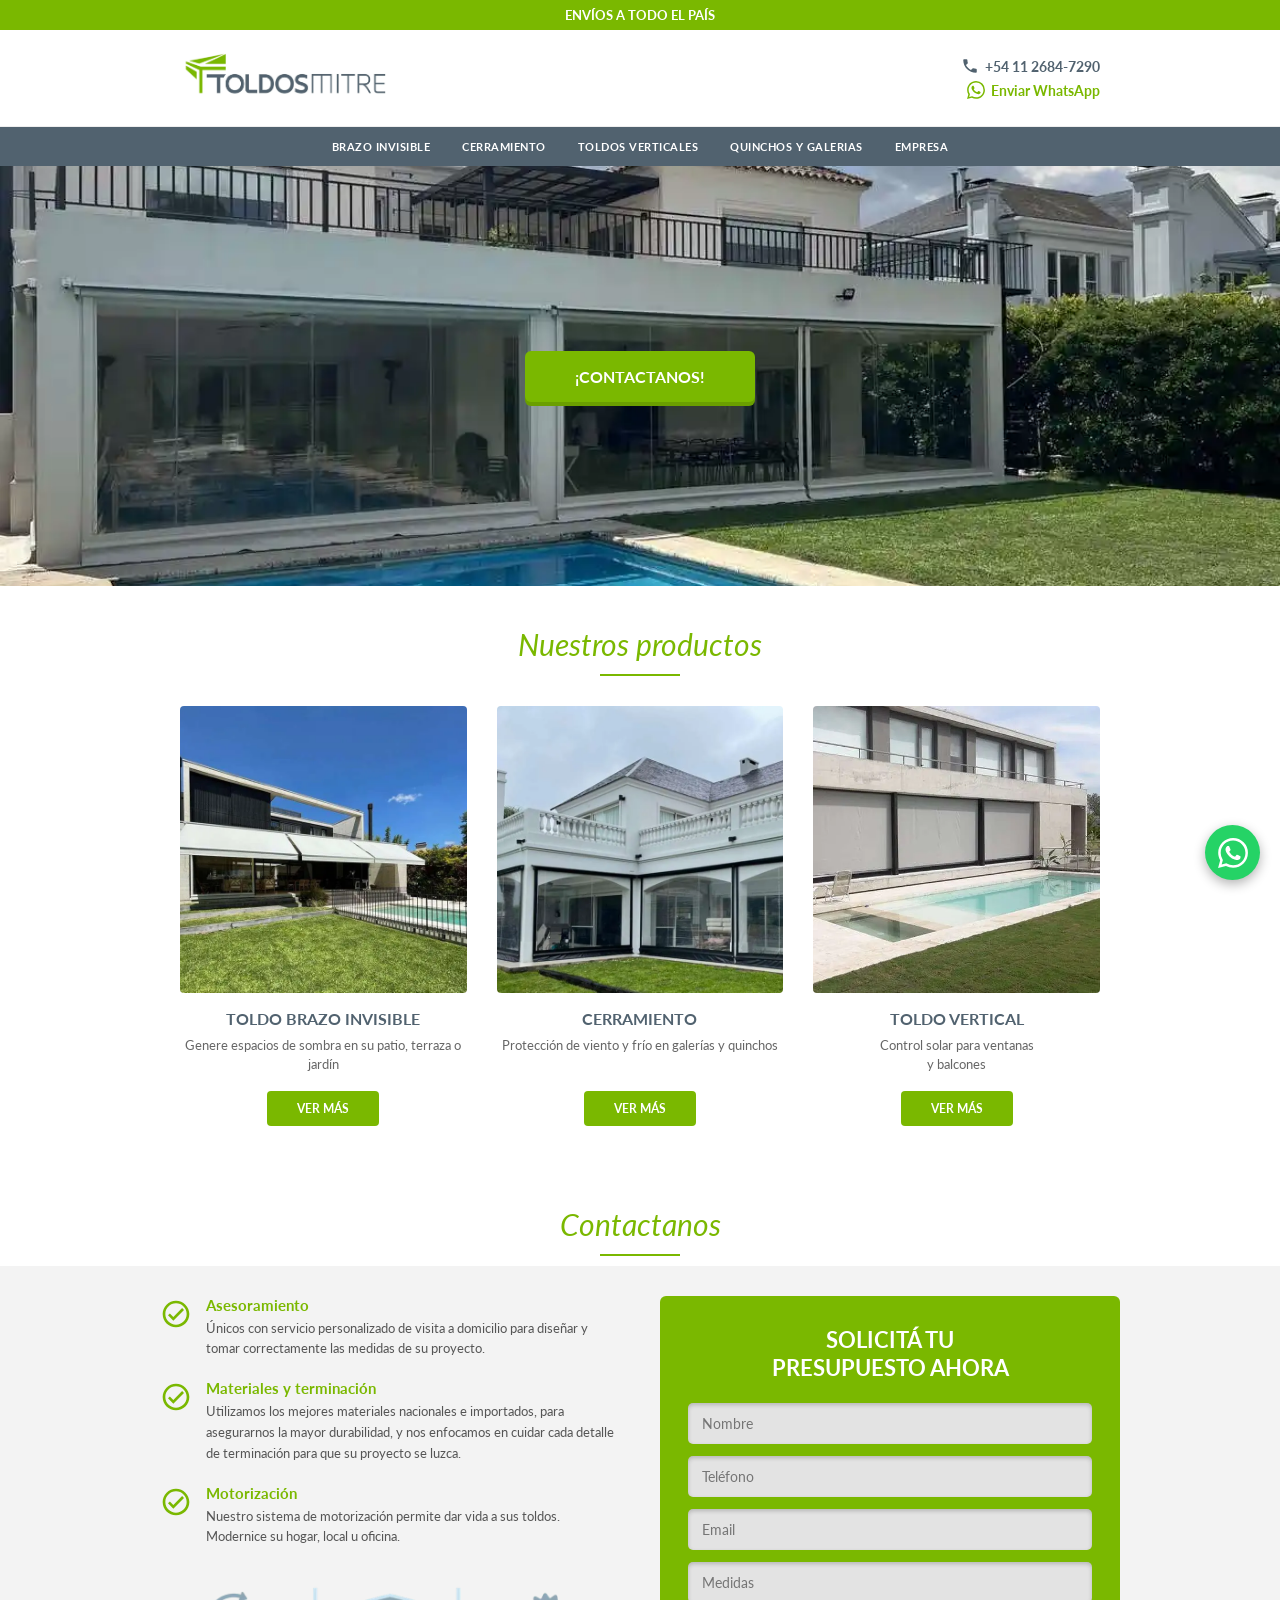
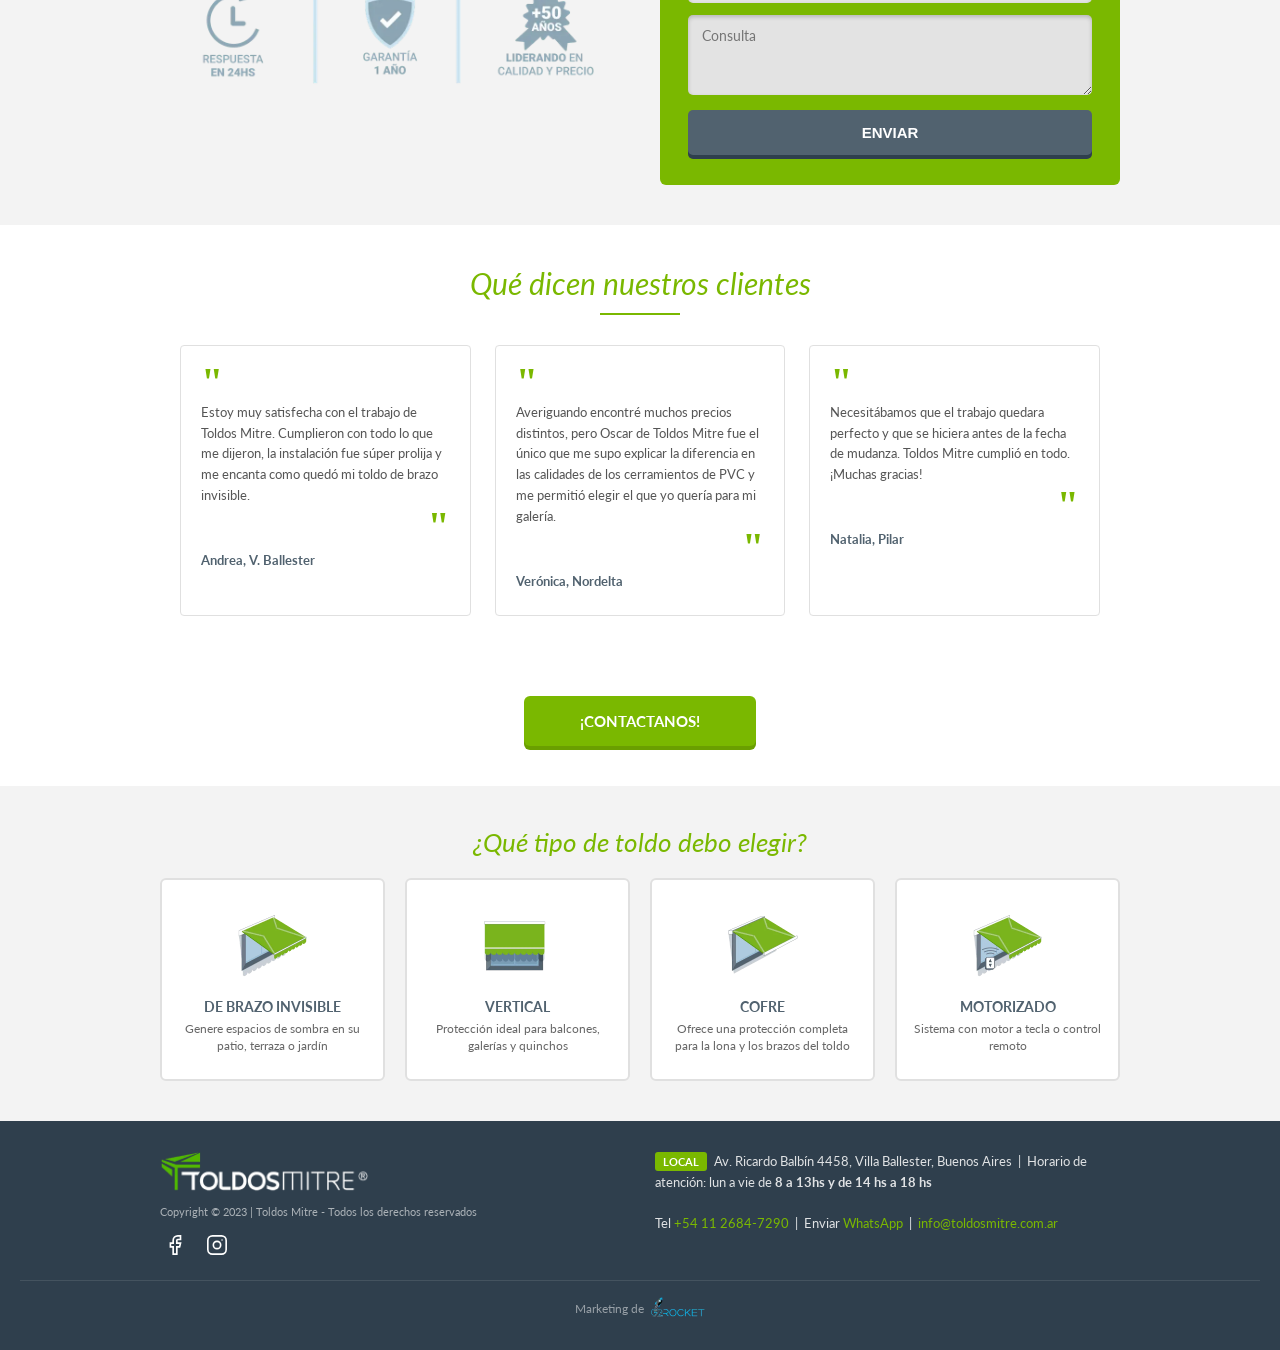
<file: index.html>
<!DOCTYPE html>
<html lang="es" dir="ltr">
<head>
  <meta charset="UTF-8">
  <meta name="viewport" content="width=device-width, initial-scale=1.0">
  <meta http-equiv="X-UA-Compatible" content="IE=edge">

  <title>Toldos Mitre | Toldos y Cerramientos en Buenos Aires | +50 años de calidad</title>
  <meta name="description" content="Líderes en toldos brazo invisible, toldos verticales y cerramientos en Buenos Aires. Más de 50 años de experiencia. Visitamos su domicilio. Garantía 1 año. ¡Pedí tu presupuesto!">
  <meta name="keywords" content="toldos Buenos Aires, toldo brazo invisible, toldo vertical, cerramiento balcón, quinchos galerías, toldos Villa Ballester, toldos Nordelta, motorización toldos">
  <meta name="robots" content="index, follow">
  <link rel="canonical" href="https://www.toldosmitre.com.ar/">
  <meta property="og:type" content="website">
  <meta property="og:title" content="Toldos Mitre | Toldos y Cerramientos en Buenos Aires">
  <meta property="og:description" content="Más de 50 años liderando en calidad y precio. Toldos brazo invisible, verticales y cerramientos. Presupuesto sin cargo.">
  <meta property="og:url" content="https://www.toldosmitre.com.ar/">
  <meta property="og:site_name" content="Toldos Mitre">
  <meta property="og:locale" content="es_AR">
  <link rel="icon" type="image/webp" href="img/favicon.webp">

  <link rel="preconnect" href="https://fonts.googleapis.com">
  <link rel="preconnect" href="https://fonts.gstatic.com" crossorigin>
  <link href="https://fonts.googleapis.com/css2?family=Lato:ital,wght@0,400;0,700;1,400&family=Open+Sans:wght@400;600&display=swap" rel="stylesheet">
  <link rel="stylesheet" href="styles.css">

  <script type="application/ld+json">
  {
    "@context": "https://schema.org",
    "@type": "LocalBusiness",
    "name": "Toldos Mitre",
    "description": "Empresa familiar dedicada a la confección e instalación de toldos y cerramientos con más de 50 años de experiencia.",
    "url": "https://www.toldosmitre.com.ar",
    "telephone": "+541126847290",
    "email": "info@toldosmitre.com.ar",
    "address": {
      "@type": "PostalAddress",
      "streetAddress": "Av. Ricardo Balbín 4458",
      "addressLocality": "Villa Ballester",
      "addressRegion": "Buenos Aires",
      "addressCountry": "AR"
    },
    "openingHours": "Mo-Fr 08:00-18:00",
    "sameAs": ["https://www.facebook.com/toldosmitre","https://www.instagram.com/toldosmitre/"]
  }
  </script>

  <!-- GTM -->
  <script>(function(w,d,s,l,i){w[l]=w[l]||[];w[l].push({'gtm.start':new Date().getTime(),event:'gtm.js'});var f=d.getElementsByTagName(s)[0],j=d.createElement(s),dl=l!='dataLayer'?'&l='+l:'';j.async=true;j.src='https://www.googletagmanager.com/gtm.js?id='+i+dl;f.parentNode.insertBefore(j,f);})(window,document,'script','dataLayer','GTM-W2X38TWS');</script>

</head>
<body>

<!-- GTM noscript -->
<noscript><iframe src="https://www.googletagmanager.com/ns.html?id=GTM-W2X38TWS" height="0" width="0" style="display:none;visibility:hidden"></iframe></noscript>

<!-- FB Pixel -->
<script>
!function(f,b,e,v,n,t,s){if(f.fbq)return;n=f.fbq=function(){n.callMethod?n.callMethod.apply(n,arguments):n.queue.push(arguments)};if(!f._fbq)f._fbq=n;n.push=n;n.loaded=!0;n.version='2.0';n.queue=[];t=b.createElement(e);t.async=!0;t.src=v;s=b.getElementsByTagName(e)[0];s.parentNode.insertBefore(t,s)}(window,document,'script','https://connect.facebook.net/en_US/fbevents.js');
fbq('init','1451532921586906');
fbq('track','PageView');
</script>
<noscript><img height="1" width="1" style="display:none" src="https://www.facebook.com/tr?id=1451532921586906&ev=PageView&noscript=1"/></noscript>

<!-- TOP BAR -->
<div class="topbar">ENVÍOS A TODO EL PAÍS</div>

<!-- HEADER -->
<header>
  <div class="header-inner">

   <h1 class="logo-heading">
  <a href="index.html" aria-label="Toldos Mitre - Inicio">
    <img class="logo" src="img/logo-header-desktop.webp"
         alt="Toldos Mitre" width="320" height="93" loading="eager">
  </a>
</h1>

    <div class="header-contact">
      <a href="tel:+541126847290" class="header-tel">
        <svg viewBox="0 0 24 24"><path d="M6.62 10.79c1.44 2.83 3.76 5.14 6.59 6.59l2.2-2.2c.27-.27.67-.36 1.02-.24 1.12.37 2.33.57 3.57.57.55 0 1 .45 1 1V20c0 .55-.45 1-1 1-9.39 0-17-7.61-17-17 0-.55.45-1 1-1h3.5c.55 0 1 .45 1 1 0 1.25.2 2.45.57 3.57.11.35.03.74-.25 1.02l-2.2 2.2z"/></svg>
        +54 11 2684-7290
      </a>
      <a href="https://api.whatsapp.com/send?phone=5491135056554&text=Hola%20Toldos%20Mitre,%20quiero%20consultar%20sobre%20un%20toldo"
         target="_blank" rel="noopener" class="header-wapp">
        <svg viewBox="0 0 24 24"><path d="M17.472 14.382c-.297-.149-1.758-.867-2.03-.967-.273-.099-.471-.148-.67.15-.197.297-.767.966-.94 1.164-.173.199-.347.223-.644.075-.297-.15-1.255-.463-2.39-1.475-.883-.788-1.48-1.761-1.653-2.059-.173-.297-.018-.458.13-.606.134-.133.298-.347.446-.52.149-.174.198-.298.298-.497.099-.198.05-.371-.025-.52-.075-.149-.669-1.612-.916-2.207-.242-.579-.487-.5-.669-.51-.173-.008-.371-.01-.57-.01-.198 0-.52.074-.792.372-.272.297-1.04 1.016-1.04 2.479 0 1.462 1.065 2.875 1.213 3.074.149.198 2.096 3.2 5.077 4.487.709.306 1.262.489 1.694.625.712.227 1.36.195 1.871.118.571-.085 1.758-.719 2.006-1.413.248-.694.248-1.289.173-1.413-.074-.124-.272-.198-.57-.347m-5.421 7.403h-.004a9.87 9.87 0 01-5.031-1.378l-.361-.214-3.741.982.998-3.648-.235-.374a9.86 9.86 0 01-1.51-5.26c.001-5.45 4.436-9.884 9.888-9.884 2.64 0 5.122 1.03 6.988 2.898a9.825 9.825 0 012.893 6.994c-.003 5.45-4.437 9.884-9.885 9.884m8.413-18.297A11.815 11.815 0 0012.05 0C5.495 0 .16 5.335.157 11.892c0 2.096.547 4.142 1.588 5.945L.057 24l6.305-1.654a11.882 11.882 0 005.683 1.448h.005c6.554 0 11.89-5.335 11.893-11.893a11.821 11.821 0 00-3.48-8.413z"/></svg>
        Enviar WhatsApp
      </a>
    </div>
    <button class="burger" id="burgerBtn" aria-label="Menú" aria-expanded="false">
      <span></span><span></span><span></span>
    </button>
  </div>
</header>

<!-- NAV -->
<nav aria-label="Navegación principal">
  <div class="nav-inner">
    <a href="./secciones/brazoinvisible.html">BRAZO INVISIBLE</a>
    <a href="./secciones/cerramiento.html">CERRAMIENTO</a>
    <a href="./secciones/vertical.html">TOLDOS VERTICALES</a>
    <a href="./secciones/cerramiento.html">QUINCHOS Y GALERIAS</a>
    <a href="./secciones/empresa.html">EMPRESA</a>
  </div>
</nav>

<!-- MOBILE NAV -->
<div class="mobile-nav" id="mobileNav" role="dialog" aria-modal="true">
  <button class="close-btn" id="closeNav" aria-label="Cerrar menú">✕</button>
  <a href="./secciones/brazoinvisible.html">BRAZO INVISIBLE</a>
  <a href="./secciones/cerramiento.html">CERRAMIENTO</a>
  <a href="./secciones/vertical.html">TOLDOS VERTICALES</a>
  <a href="./secciones/cerramiento.html">QUINCHOS Y GALERIAS</a>
  <a href="./secciones/empresa.html">EMPRESA</a>
  <a href="tel:+541126847290" style="color:var(--green)">+54 11 2684-7290</a>
</div>

<!-- HERO -->
<section class="hero" aria-label="Toldos Mitre">
  <a href="#contacto" class="hero-btn">¡CONTACTANOS!</a>
</section>

<!-- NUESTROS PRODUCTOS -->
<section id="productos">
  <div class="section-title">
    <h2>Nuestros productos</h2>
    <div class="section-title-divider"></div>
  </div>
  <div class="productos-section">
    <div class="productos-grid">
      <div class="producto-col">
        <a href="./secciones/brazoinvisible.html">
          <img src="img/toldo-brazo-invisible.webp" alt="Toldo brazo invisible instalado en terraza" width="300" height="190" loading="lazy">
        </a>
        <h3>Toldo Brazo Invisible</h3>
        <p>Genere espacios de sombra en su patio, terraza o jardín</p>
        <a href="./secciones/brazoinvisible.html" class="btn-verde">VER MÁS</a>
      </div>
      <div class="producto-col">
        <a href="./secciones/cerramiento.html">
          <img src="img/cerramiento.webp" alt="Cerramiento galería y quincho" width="300" height="190" loading="lazy">
        </a>
        <h3>Cerramiento</h3>
        <p>Protección de viento y frío en galerías y quinchos</p>
        <a href="./secciones/cerramiento.html" class="btn-verde">VER MÁS</a>
      </div>
      <div class="producto-col">
        <a href="./secciones/vertical.html">
          <img src="img/toldo-vertical.webp" alt="Toldo vertical para balcón" width="300" height="190" loading="lazy">
        </a>
        <h3>Toldo Vertical</h3>
        <p>Control solar para ventanas <br> y balcones</p>
        <a href="./secciones/vertical.html" class="btn-verde">VER MÁS</a>
      </div>
    </div>
  </div>
</section>

<!-- CONTACTANOS -->
<section id="contacto">
  <div class="section-title">
    <h2>Contactanos</h2>
    <div class="section-title-divider"></div>
  </div>
  <div class="contacto-section">
    <div class="contacto-inner">

      <!-- Col izquierda: features + badges -->
      <div class="contacto-features">
        <div class="feature-item">
          <svg viewBox="0 0 24 24"><path d="M12 2C6.48 2 2 6.48 2 12s4.48 10 10 10 10-4.48 10-10S17.52 2 12 2zm0 18c-4.41 0-8-3.59-8-8s3.59-8 8-8 8 3.59 8 8-3.59 8-8 8zm4.59-12.42L10 14.17l-2.59-2.58L6 13l4 4 8-8-1.41-1.42z"/></svg>
          <div class="feature-text">
            <h4>Asesoramiento</h4>
            <p>Únicos con servicio personalizado de visita a domicilio para diseñar y tomar correctamente las medidas de su proyecto.</p>
          </div>
        </div>
        <div class="feature-item">
          <svg viewBox="0 0 24 24"><path d="M12 2C6.48 2 2 6.48 2 12s4.48 10 10 10 10-4.48 10-10S17.52 2 12 2zm0 18c-4.41 0-8-3.59-8-8s3.59-8 8-8 8 3.59 8 8-3.59 8-8 8zm4.59-12.42L10 14.17l-2.59-2.58L6 13l4 4 8-8-1.41-1.42z"/></svg>
          <div class="feature-text">
            <h4>Materiales y terminación</h4>
            <p>Utilizamos los mejores materiales nacionales e importados, para asegurarnos la mayor durabilidad, y nos enfocamos en cuidar cada detalle de terminación para que su proyecto se luzca.</p>
          </div>
        </div>
        <div class="feature-item">
          <svg viewBox="0 0 24 24"><path d="M12 2C6.48 2 2 6.48 2 12s4.48 10 10 10 10-4.48 10-10S17.52 2 12 2zm0 18c-4.41 0-8-3.59-8-8s3.59-8 8-8 8 3.59 8 8-3.59 8-8 8zm4.59-12.42L10 14.17l-2.59-2.58L6 13l4 4 8-8-1.41-1.42z"/></svg>
          <div class="feature-text">
            <h4>Motorización</h4>
            <p>Nuestro sistema de motorización permite dar vida a sus toldos. Modernice su hogar, local u oficina.</p>
          </div>
        </div>

        <!-- Beneficios badges -->
        <div class="beneficios-row">
          <div class="beneficio-badge">
            <img src="img/beneficios-badges.webp" alt="Respuesta en 24hs - Garantía 1 año - +50 años liderando en calidad y precio" loading="lazy">
          </div>
        </div>
      </div>

      <!-- Col derecha: formulario -->
      <div class="contacto-form-box">
        <h3>SOLICITÁ TU<br>PRESUPUESTO AHORA</h3>
        <form id="contactForm" action="/contacto.php" method="POST" novalidate>
          <div class="form-field">
            <input type="text" name="nombre" id="nombre" placeholder="Nombre" required autocomplete="name">
          </div>
          <div class="form-field">
            <input type="tel" name="telefono" id="telefono" placeholder="Teléfono" required autocomplete="tel">
          </div>
          <div class="form-field">
            <input type="email" name="email" id="email" placeholder="Email" required autocomplete="email">
          </div>
          <div class="form-field">
            <input type="text" name="medidas" id="medidas" placeholder="Medidas">
          </div>
          <div class="form-field">
            <textarea name="consulta" id="consulta" placeholder="Consulta"></textarea>
          </div>
          <button type="submit" class="btn-enviar">ENVIAR</button>
        </form>
      </div>

    </div>
  </div>
</section>

<!-- QUÉ DICEN NUESTROS CLIENTES -->
<section>
  <div class="section-title">
    <h2>Qué dicen nuestros clientes</h2>
    <div class="section-title-divider"></div>
  </div>
  <div class="testimonios-section">
    <div class="testimonios-grid">
      <div class="testimonio-card">
        <span class="quote-open">"</span>
        <p>Estoy muy satisfecha con el trabajo de Toldos Mitre. Cumplieron con todo lo que me dijeron, la instalación fue súper prolija y me encanta como quedó mi toldo de brazo invisible.</p>
        <span class="quote-close">"</span>
        <div class="testimonio-autor">Andrea, V. Ballester</div>
      </div>
      <div class="testimonio-card">
        <span class="quote-open">"</span>
        <p>Averiguando encontré muchos precios distintos, pero Oscar de Toldos Mitre fue el único que me supo explicar la diferencia en las calidades de los cerramientos de PVC y me permitió elegir el que yo quería para mi galería.</p>
        <span class="quote-close">"</span>
        <div class="testimonio-autor">Verónica, Nordelta</div>
      </div>
      <div class="testimonio-card">
        <span class="quote-open">"</span>
        <p>Necesitábamos que el trabajo quedara perfecto y que se hiciera antes de la fecha de mudanza. Toldos Mitre cumplió en todo. ¡Muchas gracias!</p>
        <span class="quote-close">"</span>
        <div class="testimonio-autor">Natalia, Pilar</div>
      </div>
    </div>
  </div>
</section>

<!-- CTA CENTRAL -->
<div class="cta-center">
  <a href="#contacto" class="btn-cta">¡CONTACTANOS!</a>
</div>

<!-- ¿QUÉ TIPO DE TOLDO? -->
<section class="selector-section">
  <div class="selector-title">¿Qué tipo de toldo debo elegir?</div>
  <div class="selector-grid">
    <a href="./secciones/brazoinvisible.html" class="selector-card">
      <img class="img-default" src="img/icono-brazo-invisible.webp" alt="De Brazo Invisible" loading="lazy">
     <img class="img-hover" src="img/icono-brazo-invisible-hover.webp" alt="De Brazo Invisible" loading="lazy">
      <h3>De Brazo Invisible</h3>
      <p>Genere espacios de sombra en su patio, terraza o jardín</p>
    </a>
    <a href="./secciones/vertical.html" class="selector-card">
      <img class="img-default" src="img/icono-vertical.webp" alt="Toldo vertical" loading="lazy">
      <img class="img-hover" src="img/icono-vertical-hover.webp" alt="Toldo vertical" loading="lazy">
      <h3>Vertical</h3>
      <p>Protección ideal para balcones, galerías y quinchos</p>
    </a>
    <a href="./secciones/brazoinvisible.html" class="selector-card">
      <img class="img-default" src="img/icono-cofre.webp" alt="Toldo cofre" loading="lazy">
      <img class="img-hover" src="img/icono-cofre-hover.webp" alt="Toldo cofre" loading="lazy">
      <h3>Cofre</h3>
      <p>Ofrece una protección completa para la lona y los brazos del toldo</p>
    </a>
    <a href="./secciones/brazoinvisible.html" class="selector-card">
      <img class="img-default" src="img/icono-motorizado.webp" alt="Toldo motorizado" loading="lazy">
     <img class="img-hover" src="img/icono-motorizado-hover.webp" alt="Toldo motorizado" loading="lazy">
      <h3>Motorizado</h3>
      <p>Sistema con motor a tecla o control remoto</p>
    </a>
  </div>
</section>

<!-- FOOTER -->
<footer>
  <div class="footer-inner">
    <div class="footer-left">
      <a href="/">
        <img src="img/logo-toldos-footer.webp"
             alt="Toldos Mitre" width="180" height="52" loading="lazy">
      </a>
      <p class="copyright">Copyright &copy; 2023 | Toldos Mitre - Todos los derechos reservados</p>
      <div class="footer-social">
        <a href="https://www.facebook.com/toldosmitre" target="_blank" rel="noopener" aria-label="Facebook" class="facebook">
          <svg viewBox="0 0 24 24"><path d="M18 2h-3a5 5 0 00-5 5v3H7v4h3v8h4v-8h3l1-4h-4V7a1 1 0 011-1h3z"/></svg>
        </a>
        <a href="https://www.instagram.com/toldosmitre/" target="_blank" rel="noopener" aria-label="Instagram" class="instagram">
          <svg viewBox="0 0 24 24"><rect x="2" y="2" width="20" height="20" rx="5"/><circle cx="12" cy="12" r="4"/><circle cx="17.5" cy="6.5" r=".8" class="ig-dot"/></svg>
        </a>
      </div>
    </div>
    <div class="footer-right">
      <span class="footer-local">LOCAL</span> Av. Ricardo Balbín 4458, Villa Ballester, Buenos Aires &nbsp;|&nbsp;
      Horario de atención: lun a vie de <strong>8 a 13hs y de 14 hs a 18 hs</strong><br><br>
      Tel <a href="tel:+541126847290">+54 11 2684-7290</a> &nbsp;|&nbsp;
      Enviar <a href="https://api.whatsapp.com/send?phone=5491135056554&text=Hola%20Toldos%20Mitre,%20tengo%20una%20consulta%20sobre%20un%20toldo" target="_blank" rel="noopener">WhatsApp</a> &nbsp;|&nbsp;
      <a href="mailto:info@toldosmitre.com.ar">info@toldosmitre.com.ar</a>
    </div>
  </div>
  <div class="footer-credit"> <span>Marketing de</span>
      <a href="https://www.g2rocket.com/" target="_blank" rel="noopener">
        <img src="img/logo-g2.webp" alt="G2Rocket" loading="lazy" height="26">
      </a>
  </div>
</footer>

<!-- WHATSAPP FLOTANTE -->
<a href="https://api.whatsapp.com/send?phone=5491135056554&text=Hola%20Toldos%20Mitre%2C%20quiero%20consultar%20sobre%20un%20toldo"
   target="_blank" rel="noopener" class="wapp-float" aria-label="Contactar por WhatsApp">
  <svg viewBox="0 0 24 24"><path d="M17.472 14.382c-.297-.149-1.758-.867-2.03-.967-.273-.099-.471-.148-.67.15-.197.297-.767.966-.94 1.164-.173.199-.347.223-.644.075-.297-.15-1.255-.463-2.39-1.475-.883-.788-1.48-1.761-1.653-2.059-.173-.297-.018-.458.13-.606.134-.133.298-.347.446-.52.149-.174.198-.298.298-.497.099-.198.05-.371-.025-.52-.075-.149-.669-1.612-.916-2.207-.242-.579-.487-.5-.669-.51-.173-.008-.371-.01-.57-.01-.198 0-.52.074-.792.372-.272.297-1.04 1.016-1.04 2.479 0 1.462 1.065 2.875 1.213 3.074.149.198 2.096 3.2 5.077 4.487.709.306 1.262.489 1.694.625.712.227 1.36.195 1.871.118.571-.085 1.758-.719 2.006-1.413.248-.694.248-1.289.173-1.413-.074-.124-.272-.198-.57-.347m-5.421 7.403h-.004a9.87 9.87 0 01-5.031-1.378l-.361-.214-3.741.982.998-3.648-.235-.374a9.86 9.86 0 01-1.51-5.26c.001-5.45 4.436-9.884 9.888-9.884 2.64 0 5.122 1.03 6.988 2.898a9.825 9.825 0 012.893 6.994c-.003 5.45-4.437 9.884-9.885 9.884m8.413-18.297A11.815 11.815 0 0012.05 0C5.495 0 .16 5.335.157 11.892c0 2.096.547 4.142 1.588 5.945L.057 24l6.305-1.654a11.882 11.882 0 005.683 1.448h.005c6.554 0 11.89-5.335 11.893-11.893a11.821 11.821 0 00-3.48-8.413z"/></svg>
</a>

<script>
  // MOBILE MENU
  const burgerBtn = document.getElementById('burgerBtn');
  const mobileNav = document.getElementById('mobileNav');
  const closeNav  = document.getElementById('closeNav');
  burgerBtn.addEventListener('click', () => {
    mobileNav.classList.add('open');
    burgerBtn.setAttribute('aria-expanded','true');
    document.body.style.overflow = 'hidden';
  });
  closeNav.addEventListener('click', () => {
    mobileNav.classList.remove('open');
    burgerBtn.setAttribute('aria-expanded','false');
    document.body.style.overflow = '';
  });
  mobileNav.querySelectorAll('a').forEach(a => a.addEventListener('click', () => {
    mobileNav.classList.remove('open');
    document.body.style.overflow = '';
  }));

  // FORM TRACKING + VALIDATION
  const form = document.getElementById('contactForm');
  form.addEventListener('submit', function(e) {
    const nombre   = document.getElementById('nombre').value.trim();
    const telefono = document.getElementById('telefono').value.trim();
    const email    = document.getElementById('email').value.trim();
    if (!nombre || !telefono || !email) {
      e.preventDefault();
      alert('Por favor completá Nombre, Teléfono y Email.');
      return;
    }
    if (window.dataLayer) window.dataLayer.push({ event: 'form_submit', form_id: 'contacto_home' });
    if (window.ga && ga.create) {
      try { var t = ga.getAll()[0].get('name'); ga(t+'.send','event',{eventCategory:'Form',eventAction:'Enviado',eventLabel:'Lead',eventValue:0}); } catch(err){}
    }
    if (window.fbq) fbq('track','Lead');
  });

  // CLICK TRACKING
  document.querySelectorAll('a[href*="whatsapp"], a[href*="api.whatsapp"]').forEach(el => {
    el.addEventListener('click', () => {
      if (window.dataLayer) window.dataLayer.push({ event: 'whatsapp_click' });
      if (window.fbq) fbq('track','Contact');
    });
  });
  document.querySelectorAll('a[href^="tel:"]').forEach(el => {
    el.addEventListener('click', () => {
      if (window.dataLayer) window.dataLayer.push({ event: 'phone_click' });
    });
  });

  const navLinks = document.querySelectorAll('nav a, .mobile-nav a');
  const currentPage = location.pathname.split('/').pop() || 'index.html';

  navLinks.forEach(link => {
    // Limpia cualquier clase activa previa
    link.classList.remove('active', 'highlight');
    
    const linkPage = link.getAttribute('href').split('/').pop();
    if (linkPage === currentPage) {
      link.classList.add('active');
    }
  });
</script>

</body>
</html>
</file>
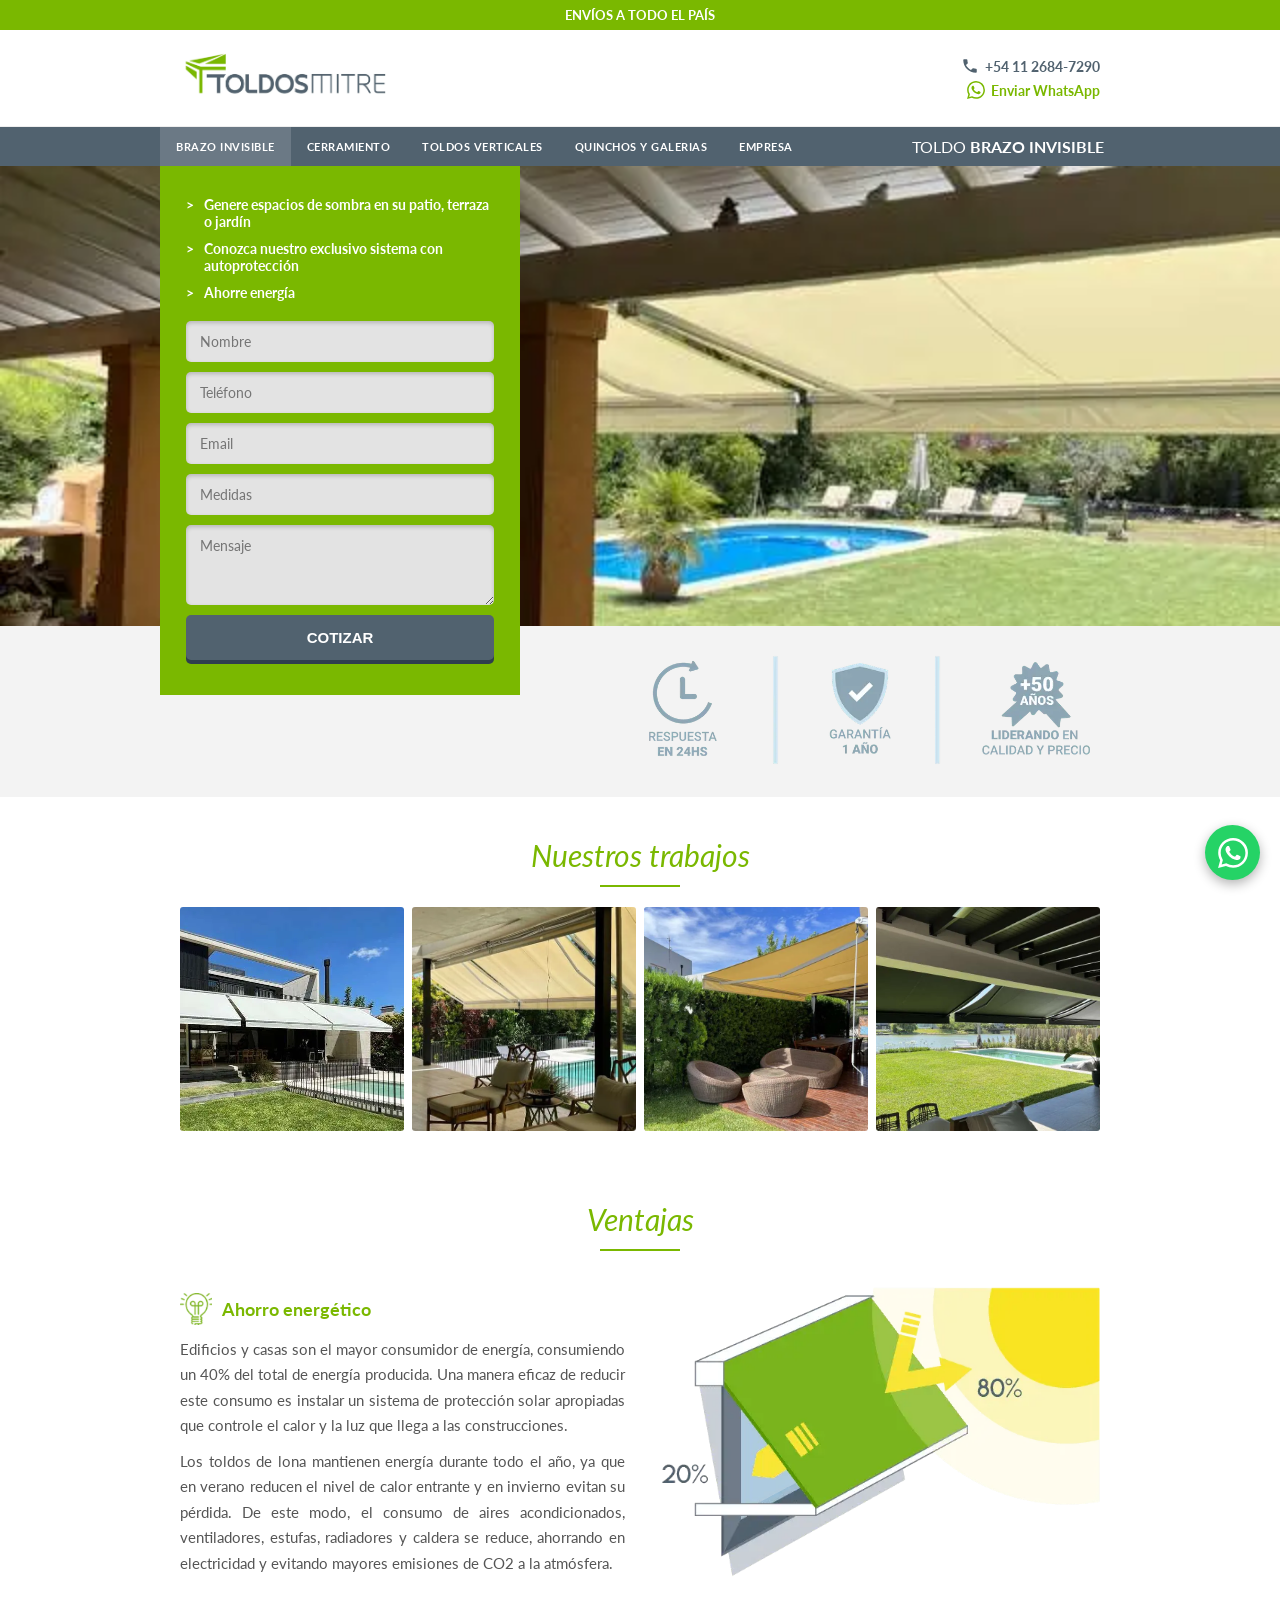
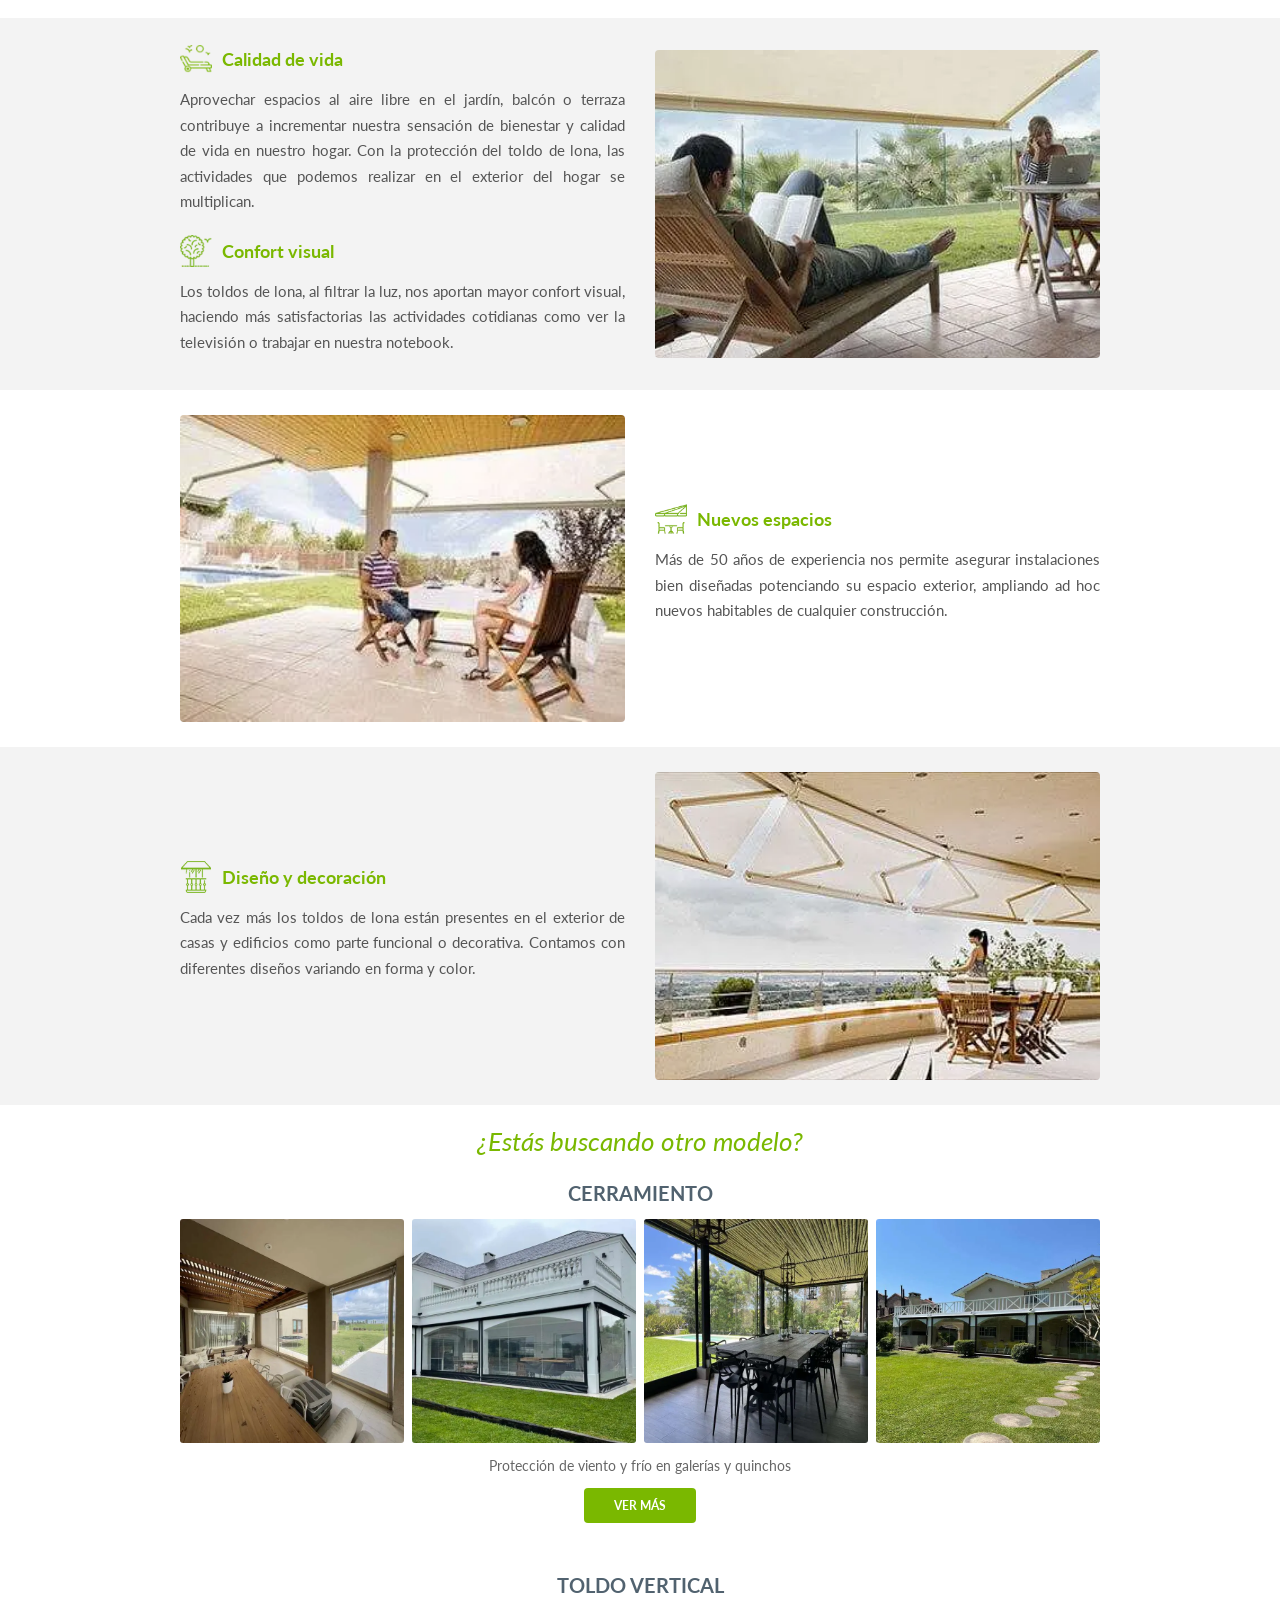
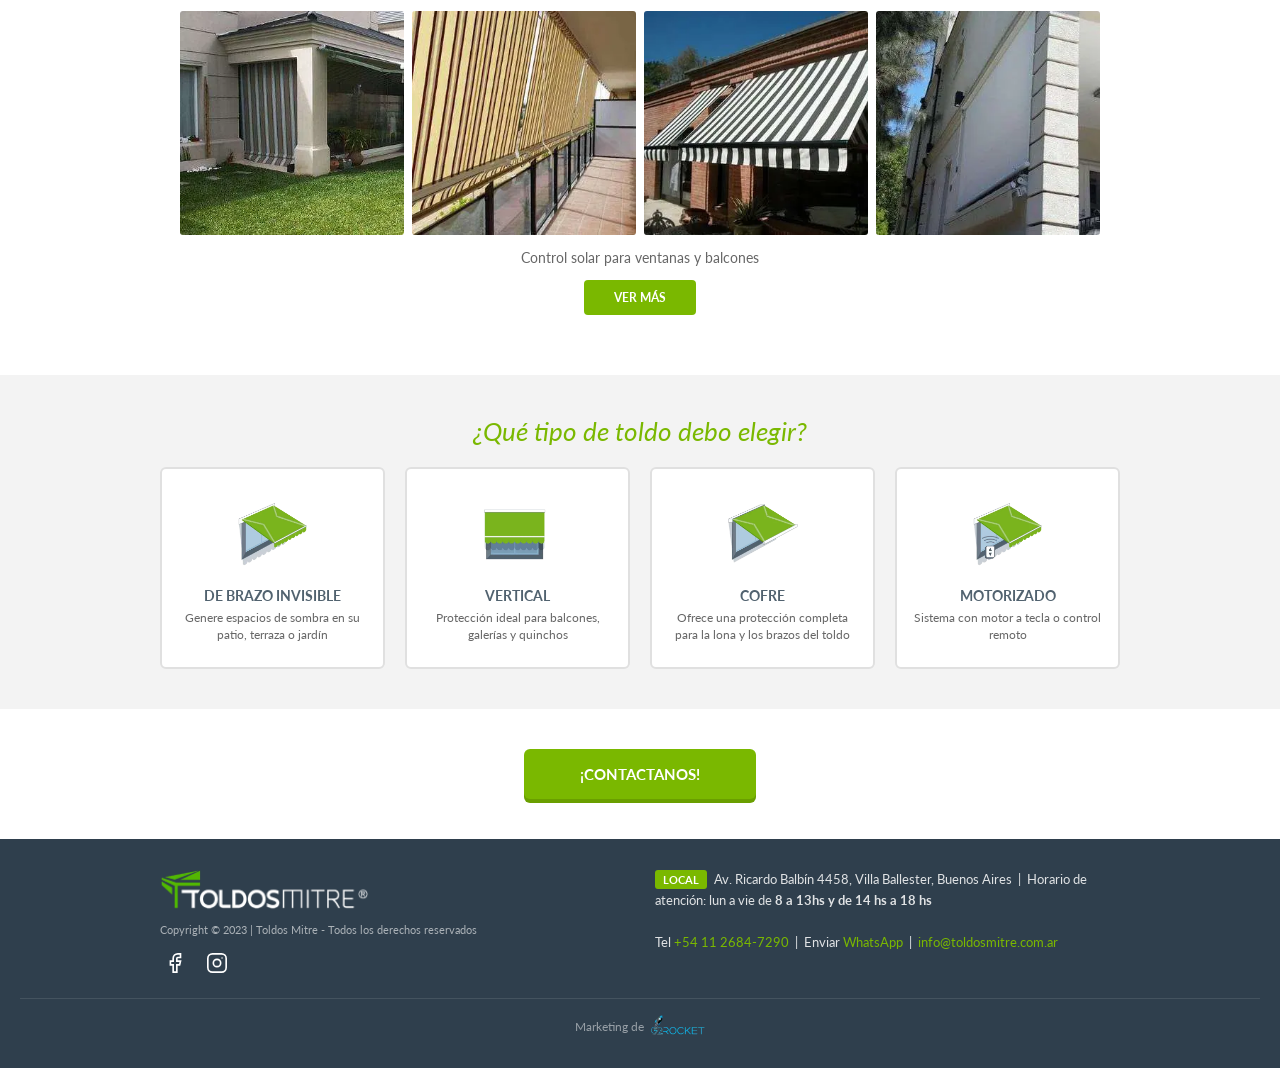
<file: secciones/brazoinvisible.html>
<!DOCTYPE html>
<html lang="es" dir="ltr">
<head>
  <meta charset="UTF-8">
  <meta name="viewport" content="width=device-width, initial-scale=1.0">
  <title>Toldo Brazo Invisible | Toldos Mitre - Buenos Aires</title>
  <meta name="description" content="Toldos de brazo invisible en Buenos Aires. Generá espacios de sombra en tu patio, terraza o jardín. Visita a domicilio sin cargo. Garantía 1 año. +50 años de calidad.">
  <meta name="robots" content="index, follow">
  <link rel="canonical" href="https://www.toldosmitre.com.ar/brazoinvisible/">
  <link rel="icon" type="image/webp" href="../img/favicon.webp">
  <link rel="preconnect" href="https://fonts.googleapis.com">
  <link rel="preconnect" href="https://fonts.gstatic.com" crossorigin>
  <link href="https://fonts.googleapis.com/css2?family=Lato:ital,wght@0,400;0,700;1,400&display=swap" rel="stylesheet">
  <link rel="stylesheet" href="../styles.css">
  <script type="application/ld+json">{"@context":"https://schema.org","@type":"Product","name":"Toldo Brazo Invisible","description":"Toldo retráctil de brazo invisible para patios, terrazas y jardines.","brand":{"@type":"Brand","name":"Toldos Mitre"}}</script>
  <script>(function(w,d,s,l,i){w[l]=w[l]||[];w[l].push({'gtm.start':new Date().getTime(),event:'gtm.js'});var f=d.getElementsByTagName(s)[0],j=d.createElement(s),dl=l!='dataLayer'?'&l='+l:'';j.async=true;j.src='https://www.googletagmanager.com/gtm.js?id='+i+dl;f.parentNode.insertBefore(j,f);})(window,document,'script','dataLayer','GTM-W2X38TWS');</script>
</head>
<body>
<noscript><iframe src="https://www.googletagmanager.com/ns.html?id=GTM-W2X38TWS" height="0" width="0" style="display:none;visibility:hidden"></iframe></noscript>
<script>!function(f,b,e,v,n,t,s){if(f.fbq)return;n=f.fbq=function(){n.callMethod?n.callMethod.apply(n,arguments):n.queue.push(arguments)};if(!f._fbq)f._fbq=n;n.push=n;n.loaded=!0;n.version='2.0';n.queue=[];t=b.createElement(e);t.async=!0;t.src=v;s=b.getElementsByTagName(e)[0];s.parentNode.insertBefore(t,s)}(window,document,'script','https://connect.facebook.net/en_US/fbevents.js');fbq('init','1451532921586906');fbq('track','PageView');</script>

<!-- TOP BAR -->
<div class="topbar">ENVÍOS A TODO EL PAÍS</div>

<!-- HEADER -->
<header>
  <div class="header-inner">
    <h1 class="logo-heading">
      <a href="../index.html" aria-label="Toldos Mitre - Inicio">
        <img class="logo" src="../img/logo-header-desktop.webp" alt="Toldos Mitre" width="320" height="93" loading="eager">
      </a>
    </h1>
    <div class="header-contact">
      <a href="tel:+541126847290" class="header-tel">
        <svg viewBox="0 0 24 24"><path d="M6.62 10.79c1.44 2.83 3.76 5.14 6.59 6.59l2.2-2.2c.27-.27.67-.36 1.02-.24 1.12.37 2.33.57 3.57.57.55 0 1 .45 1 1V20c0 .55-.45 1-1 1-9.39 0-17-7.61-17-17 0-.55.45-1 1-1h3.5c.55 0 1 .45 1 1 0 1.25.2 2.45.57 3.57.11.35.03.74-.25 1.02l-2.2 2.2z"/></svg>
        +54 11 2684-7290
      </a>
      <a href="https://api.whatsapp.com/send?phone=5491135056554&text=Hola%20Toldos%20Mitre,%20quiero%20consultar%20sobre%20un%20toldo" target="_blank" rel="noopener" class="header-wapp">
        <svg viewBox="0 0 24 24"><path d="M17.472 14.382c-.297-.149-1.758-.867-2.03-.967-.273-.099-.471-.148-.67.15-.197.297-.767.966-.94 1.164-.173.199-.347.223-.644.075-.297-.15-1.255-.463-2.39-1.475-.883-.788-1.48-1.761-1.653-2.059-.173-.297-.018-.458.13-.606.134-.133.298-.347.446-.52.149-.174.198-.298.298-.497.099-.198.05-.371-.025-.52-.075-.149-.669-1.612-.916-2.207-.242-.579-.487-.5-.669-.51-.173-.008-.371-.01-.57-.01-.198 0-.52.074-.792.372-.272.297-1.04 1.016-1.04 2.479 0 1.462 1.065 2.875 1.213 3.074.149.198 2.096 3.2 5.077 4.487.709.306 1.262.489 1.694.625.712.227 1.36.195 1.871.118.571-.085 1.758-.719 2.006-1.413.248-.694.248-1.289.173-1.413-.074-.124-.272-.198-.57-.347m-5.421 7.403h-.004a9.87 9.87 0 01-5.031-1.378l-.361-.214-3.741.982.998-3.648-.235-.374a9.86 9.86 0 01-1.51-5.26c.001-5.45 4.436-9.884 9.888-9.884 2.64 0 5.122 1.03 6.988 2.898a9.825 9.825 0 012.893 6.994c-.003 5.45-4.437 9.884-9.885 9.884m8.413-18.297A11.815 11.815 0 0012.05 0C5.495 0 .16 5.335.157 11.892c0 2.096.547 4.142 1.588 5.945L.057 24l6.305-1.654a11.882 11.882 0 005.683 1.448h.005c6.554 0 11.89-5.335 11.893-11.893a11.821 11.821 0 00-3.48-8.413z"/></svg>
        Enviar WhatsApp
      </a>
    </div>
    <button class="burger" id="burgerBtn" aria-label="Menú" aria-expanded="false">
      <span></span><span></span><span></span>
    </button>
  </div>
</header>

<!-- NAV — título de página integrado a la derecha -->
<nav aria-label="Navegación principal">
  <div class="nav-inner" style="justify-content:space-between; align-items:center;">
    <div style="display:flex;">
      <a href="brazoinvisible.html" class="active">BRAZO INVISIBLE</a>
      <a href="cerramiento.html">CERRAMIENTO</a>
      <a href="vertical.html">TOLDOS VERTICALES</a>
      <a href="cerramiento.html">QUINCHOS Y GALERIAS</a>
      <a href="empresa.html">EMPRESA</a>
    </div>
    <span class="nav-title">TOLDO <strong>BRAZO INVISIBLE</strong></span>
  </div>
</nav>

<!-- MOBILE NAV -->
<div class="mobile-nav" id="mobileNav" role="dialog" aria-modal="true">
  <button class="close-btn" id="closeNav" aria-label="Cerrar menú">✕</button>
  <a href="../index.html">INICIO</a>
  <a href="brazoinvisible.html" class="active">BRAZO INVISIBLE</a>
  <a href="cerramiento.html">CERRAMIENTO</a>
  <a href="vertical.html">TOLDOS VERTICALES</a>
  <a href="cerramiento.html">QUINCHOS Y GALERIAS</a>
  <a href="empresa.html">EMPRESA</a>
  <a href="tel:+541126847290" style="color:var(--green)">+54 11 2684-7290</a>
</div>

<!-- PAGE HERO — imagen de fondo definida en CSS via .hero-brazoinvisible -->
<div class="page-hero hero-brazoinvisible">
  <div class="page-hero-inner">

    <div class="page-hero-left">
    <ul>
      <li>Genere espacios de sombra en su patio, terraza o jardín</li>
      <li>Conozca nuestro exclusivo sistema con autoprotección</li>
      <li>Ahorre energía</li>
    </ul>
    <form class="page-hero-form" action="/contacto.php" method="POST" id="heroForm" data-form-id="brazo_invisible">
      <input type="hidden" name="producto" value="BRAZO INVISIBLE">
      <input type="hidden" name="device" id="device" value="">
      <input type="hidden" name="utm_source" id="utm_source" value="">
      <input type="hidden" name="utm_medium" id="utm_medium" value="">
      <input type="hidden" name="utm_campaign" id="utm_campaign" value="">
      <input type="text" name="nombre" placeholder="Nombre" required>
      <input type="tel" name="telefono" placeholder="Teléfono" required>
      <input type="email" name="email" placeholder="Email" required>
      <input type="text" name="medidas" placeholder="Medidas">
      <textarea name="mensaje" placeholder="Mensaje"></textarea>
      <button type="submit" class="btn-cotizar">COTIZAR</button>
    </form>
  </div>
</div>
</div>

<!-- BADGES DE BENEFICIOS -->
<div class="hero-beneficios">
  <div class="page-hero-badges" style="max-width:960px; margin:0 auto;">
    <div class="page-hero-badge">
      <img src="../img/beneficios-badges.webp" alt="Respuesta en 24hs - Garantía 1 año - +50 años liderando" loading="lazy">
    </div>
  </div>
</div>

<!-- NUESTROS TRABAJOS -->
<div class="section-title">
  <h2>Nuestros trabajos</h2>
  <div class="section-title-divider"></div>
</div>
<div class="trabajos-section">
  <div class="trabajos-grid">
    <img src="../img/brazo-invisible1.webp" alt="Trabajo brazo invisible 1" loading="lazy">
    <img src="../img/brazo-invisible2.webp" alt="Trabajo brazo invisible 2" loading="lazy">
    <img src="../img/brazo-invisible3.webp" alt="Trabajo brazo invisible 3" loading="lazy">
    <img src="../img/brazo-invisible4.webp" alt="Trabajo brazo invisible 4" loading="lazy">
  </div>
</div>

<!-- VENTAJAS -->
<div class="section-title">
  <h2>Ventajas</h2>
  <div class="section-title-divider"></div>
</div>
<div class="ventajas-section">

  <div class="ventaja-wrap bg-white">
    <div class="ventaja-item">
      <div class="ventaja-text">
        <div class="ventaja-header">
          <img src="../img/icono-ahorro-energetico.webp" alt="Ahorro energético con toldos">
          <h3>Ahorro energético</h3>
        </div>
        <p>Edificios y casas son el mayor consumidor de energía, consumiendo un 40% del total de energía producida. Una manera eficaz de reducir este consumo es instalar un sistema de protección solar apropiadas que controle el calor y la luz que llega a las construcciones.</p>
        <p>Los toldos de lona mantienen energía durante todo el año, ya que en verano reducen el nivel de calor entrante y en invierno evitan su pérdida. De este modo, el consumo de aires acondicionados, ventiladores, estufas, radiadores y caldera se reduce, ahorrando en electricidad y evitando mayores emisiones de CO2 a la atmósfera.</p>
      </div>
      <div class="ventaja-img">
        <img class="ventaja-main" src="../img/img-ahorro-energetico.webp" alt="Ahorro energético con toldos">
      </div>
    </div>
  </div>

  <div class="ventaja-wrap">
    <div class="ventaja-item">
      <div class="ventaja-text">
        <div class="ventaja-header">
          <img src="../img/icono-calidad-vida.webp" alt="Calidad de vida con toldos">
          <h3>Calidad de vida</h3>
        </div>
        <p>Aprovechar espacios al aire libre en el jardín, balcón o terraza contribuye a incrementar nuestra sensación de bienestar y calidad de vida en nuestro hogar. Con la protección del toldo de lona, las actividades que podemos realizar en el exterior del hogar se multiplican.</p>
        <div class="ventaja-header" style="margin-top:20px;">
          <img src="../img/confort-visual.webp" alt="Confort visual con toldos">
          <h3>Confort visual</h3>
        </div>
        <p>Los toldos de lona, al filtrar la luz, nos aportan mayor confort visual, haciendo más satisfactorias las actividades cotidianas como ver la televisión o trabajar en nuestra notebook.</p>
      </div>
      <div class="ventaja-img">
        <img src="../img/img-confort-visual.webp" alt="Confort visual con toldos">
      </div>
    </div>
  </div>

  <div class="ventaja-wrap bg-white">
    <div class="ventaja-item reverse">
      <div class="ventaja-text">
        <div class="ventaja-header">
          <img src="../img/icono-nuevo-espacio.webp" alt="Nuevos espacios con toldos">
          <h3>Nuevos espacios</h3>
        </div>
        <p>Más de 50 años de experiencia nos permite asegurar instalaciones bien diseñadas potenciando su espacio exterior, ampliando ad hoc nuevos habitables de cualquier construcción.</p>
      </div>
      <div class="ventaja-img">
        <img src="../img/img-nuevo-espacios.webp" alt="Nuevos espacios con toldos">
      </div>
    </div>
  </div>

  <div class="ventaja-wrap">
    <div class="ventaja-item">
      <div class="ventaja-text">
        <div class="ventaja-header">
          <img src="../img/icono-diseo-deco.webp" alt="Diseño y decoración con toldos">
          <h3>Diseño y decoración</h3>
        </div>
        <p>Cada vez más los toldos de lona están presentes en el exterior de casas y edificios como parte funcional o decorativa. Contamos con diferentes diseños variando en forma y color.</p>
      </div>
      <div class="ventaja-img">
        <img src="../img/img-diseno-deco.webp" alt="Diseño y decoración con toldos">
      </div>
    </div>
  </div>

</div>

<!-- ¿BUSCAS OTRO MODELO? -->
<div class="otros-section">
  <div class="otros-title">¿Estás buscando otro modelo?</div>

  <div class="otro-bloque">
    <div class="otro-bloque-title">CERRAMIENTO</div>
    <div class="otro-fotos">
      <img src="../img/galeria-1.webp" alt="Cerramiento 1" loading="lazy">
      <img src="../img/galeria-2.webp" alt="Cerramiento 2" loading="lazy">
      <img src="../img/galeria-3.webp" alt="Cerramiento 3" loading="lazy">
      <img src="../img/galeria-4.webp" alt="Cerramiento 4" loading="lazy">
    </div>
    <p class="otro-desc">Protección de viento y frío en galerías y quinchos</p>
    <div class="otro-btn-wrap"><a href="cerramiento.html" class="btn-verde">VER MÁS</a></div>
  </div>

  <div class="otro-bloque">
    <div class="otro-bloque-title">TOLDO VERTICAL</div>
    <div class="otro-fotos">
      <img src="../img/vertical-1.webp" alt="Vertical 1" loading="lazy">
      <img src="../img/vertical-2.webp" alt="Vertical 2" loading="lazy">
      <img src="../img/vertical-3.webp" alt="Vertical 3" loading="lazy">
      <img src="../img/vertical-4.webp" alt="Vertical 4" loading="lazy">
    </div>
    <p class="otro-desc">Control solar para ventanas y balcones</p>
    <div class="otro-btn-wrap"><a href="vertical.html" class="btn-verde">VER MÁS</a></div>
  </div>

</div>

<!-- ¿QUÉ TIPO DE TOLDO? -->
<section class="selector-section">
  <div class="selector-title">¿Qué tipo de toldo debo elegir?</div>
  <div class="selector-grid">
    <a href="brazoinvisible.html" class="selector-card">
      <img class="img-default" src="../img/icono-brazo-invisible.webp" alt="De Brazo Invisible" loading="lazy">
      <img class="img-hover" src="../img/icono-brazo-invisible-hover.webp" alt="De Brazo Invisible" loading="lazy">
      <h3>De Brazo Invisible</h3>
      <p>Genere espacios de sombra en su patio, terraza o jardín</p>
    </a>
    <a href="vertical.html" class="selector-card">
      <img class="img-default" src="../img/icono-vertical.webp" alt="Toldo vertical" loading="lazy">
      <img class="img-hover" src="../img/icono-vertical-hover.webp" alt="Toldo vertical" loading="lazy">
      <h3>Vertical</h3>
      <p>Protección ideal para balcones, galerías y quinchos</p>
    </a>
    <a href="brazoinvisible.html" class="selector-card">
      <img class="img-default" src="../img/icono-cofre.webp" alt="Toldo cofre" loading="lazy">
      <img class="img-hover" src="../img/icono-cofre-hover.webp" alt="Toldo cofre" loading="lazy">
      <h3>Cofre</h3>
      <p>Ofrece una protección completa para la lona y los brazos del toldo</p>
    </a>
    <a href="brazoinvisible.html" class="selector-card">
      <img class="img-default" src="../img/icono-motorizado.webp" alt="Toldo motorizado" loading="lazy">
      <img class="img-hover" src="../img/icono-motorizado-hover.webp" alt="Toldo motorizado" loading="lazy">
      <h3>Motorizado</h3>
      <p>Sistema con motor a tecla o control remoto</p>
    </a>
  </div>
</section>

<!-- CTA FINAL -->
<div class="cta-center">
  <a href="#" onclick="document.getElementById('heroForm').scrollIntoView({behavior:'smooth'}); return false;" class="btn-cta">¡CONTACTANOS!</a>
</div>

<!-- FOOTER -->
<footer>
  <div class="footer-inner">
    <div class="footer-left">
      <a href="../index.html">
        <img src="../img/logo-toldos-footer.webp" alt="Toldos Mitre" width="180" height="52" loading="lazy">
      </a>
      <p class="copyright">Copyright &copy; 2023 | Toldos Mitre - Todos los derechos reservados</p>
      <div class="footer-social">
        <a href="https://www.facebook.com/toldosmitre" target="_blank" rel="noopener" aria-label="Facebook" class="facebook">
          <svg viewBox="0 0 24 24"><path d="M18 2h-3a5 5 0 00-5 5v3H7v4h3v8h4v-8h3l1-4h-4V7a1 1 0 011-1h3z"/></svg>
        </a>
        <a href="https://www.instagram.com/toldosmitre/" target="_blank" rel="noopener" aria-label="Instagram" class="instagram">
          <svg viewBox="0 0 24 24"><rect x="2" y="2" width="20" height="20" rx="5"/><circle cx="12" cy="12" r="4"/><circle cx="17.5" cy="6.5" r=".8" class="ig-dot"/></svg>
        </a>
      </div>
    </div>
    <div class="footer-right">
      <span class="footer-local">LOCAL</span> Av. Ricardo Balbín 4458, Villa Ballester, Buenos Aires &nbsp;|&nbsp;
      Horario de atención: lun a vie de <strong>8 a 13hs y de 14 hs a 18 hs</strong><br><br>
      Tel <a href="tel:+541126847290">+54 11 2684-7290</a> &nbsp;|&nbsp;
      Enviar <a href="https://api.whatsapp.com/send?phone=5491135056554&text=Hola%20Toldos%20Mitre" target="_blank" rel="noopener">WhatsApp</a> &nbsp;|&nbsp;
      <a href="mailto:info@toldosmitre.com.ar">info@toldosmitre.com.ar</a>
    </div>
  </div>
  <div class="footer-credit">
    <span>Marketing de</span>
    <a href="https://www.g2rocket.com/" target="_blank" rel="noopener">
      <img src="../img/logo-g2.webp" alt="G2Rocket" loading="lazy" height="26">
    </a>
  </div>
</footer>

<a href="https://api.whatsapp.com/send?phone=5491135056554&text=Hola%20Toldos%20Mitre" target="_blank" rel="noopener" class="wapp-float" aria-label="WhatsApp">
  <svg viewBox="0 0 24 24"><path d="M17.472 14.382c-.297-.149-1.758-.867-2.03-.967-.273-.099-.471-.148-.67.15-.197.297-.767.966-.94 1.164-.173.199-.347.223-.644.075-.297-.15-1.255-.463-2.39-1.475-.883-.788-1.48-1.761-1.653-2.059-.173-.297-.018-.458.13-.606.134-.133.298-.347.446-.52.149-.174.198-.298.298-.497.099-.198.05-.371-.025-.52-.075-.149-.669-1.612-.916-2.207-.242-.579-.487-.5-.669-.51-.173-.008-.371-.01-.57-.01-.198 0-.52.074-.792.372-.272.297-1.04 1.016-1.04 2.479 0 1.462 1.065 2.875 1.213 3.074.149.198 2.096 3.2 5.077 4.487.709.306 1.262.489 1.694.625.712.227 1.36.195 1.871.118.571-.085 1.758-.719 2.006-1.413.248-.694.248-1.289.173-1.413-.074-.124-.272-.198-.57-.347m-5.421 7.403h-.004a9.87 9.87 0 01-5.031-1.378l-.361-.214-3.741.982.998-3.648-.235-.374a9.86 9.86 0 01-1.51-5.26c.001-5.45 4.436-9.884 9.888-9.884 2.64 0 5.122 1.03 6.988 2.898a9.825 9.825 0 012.893 6.994c-.003 5.45-4.437 9.884-9.885 9.884m8.413-18.297A11.815 11.815 0 0012.05 0C5.495 0 .16 5.335.157 11.892c0 2.096.547 4.142 1.588 5.945L.057 24l6.305-1.654a11.882 11.882 0 005.683 1.448h.005c6.554 0 11.89-5.335 11.893-11.893a11.821 11.821 0 00-3.48-8.413z"/></svg>
</a>

<script>
  const b=document.getElementById('burgerBtn'),n=document.getElementById('mobileNav'),c=document.getElementById('closeNav');
  b.addEventListener('click',()=>{n.classList.add('open');b.setAttribute('aria-expanded','true');document.body.style.overflow='hidden'});
  c.addEventListener('click',()=>{n.classList.remove('open');b.setAttribute('aria-expanded','false');document.body.style.overflow=''});
  n.querySelectorAll('a').forEach(a=>a.addEventListener('click',()=>{n.classList.remove('open');document.body.style.overflow=''}));
  document.getElementById('heroForm').addEventListener('submit',function(){
    if(window.dataLayer)window.dataLayer.push({event:'form_submit',form_id:'brazo_invisible'});
    if(window.fbq)fbq('track','Lead');
  });
  document.querySelectorAll('a[href*="whatsapp"]').forEach(el=>el.addEventListener('click',()=>{
    if(window.dataLayer)window.dataLayer.push({event:'whatsapp_click'});
    if(window.fbq)fbq('track','Contact');
  }));
  var d=document.getElementById('device');if(d)d.value=window.innerWidth>600?'desktop':'mobile';
  function q(n){var m=new RegExp('[?&]'+n+'=([^&#]*)').exec(location.search);return m?decodeURIComponent(m[1].replace(/\+/g,' ')):''}
  ['utm_source','utm_medium','utm_campaign'].forEach(function(k){var el=document.getElementById(k);if(el)el.value=q(k)});
</script>
</body>
</html>
</file>
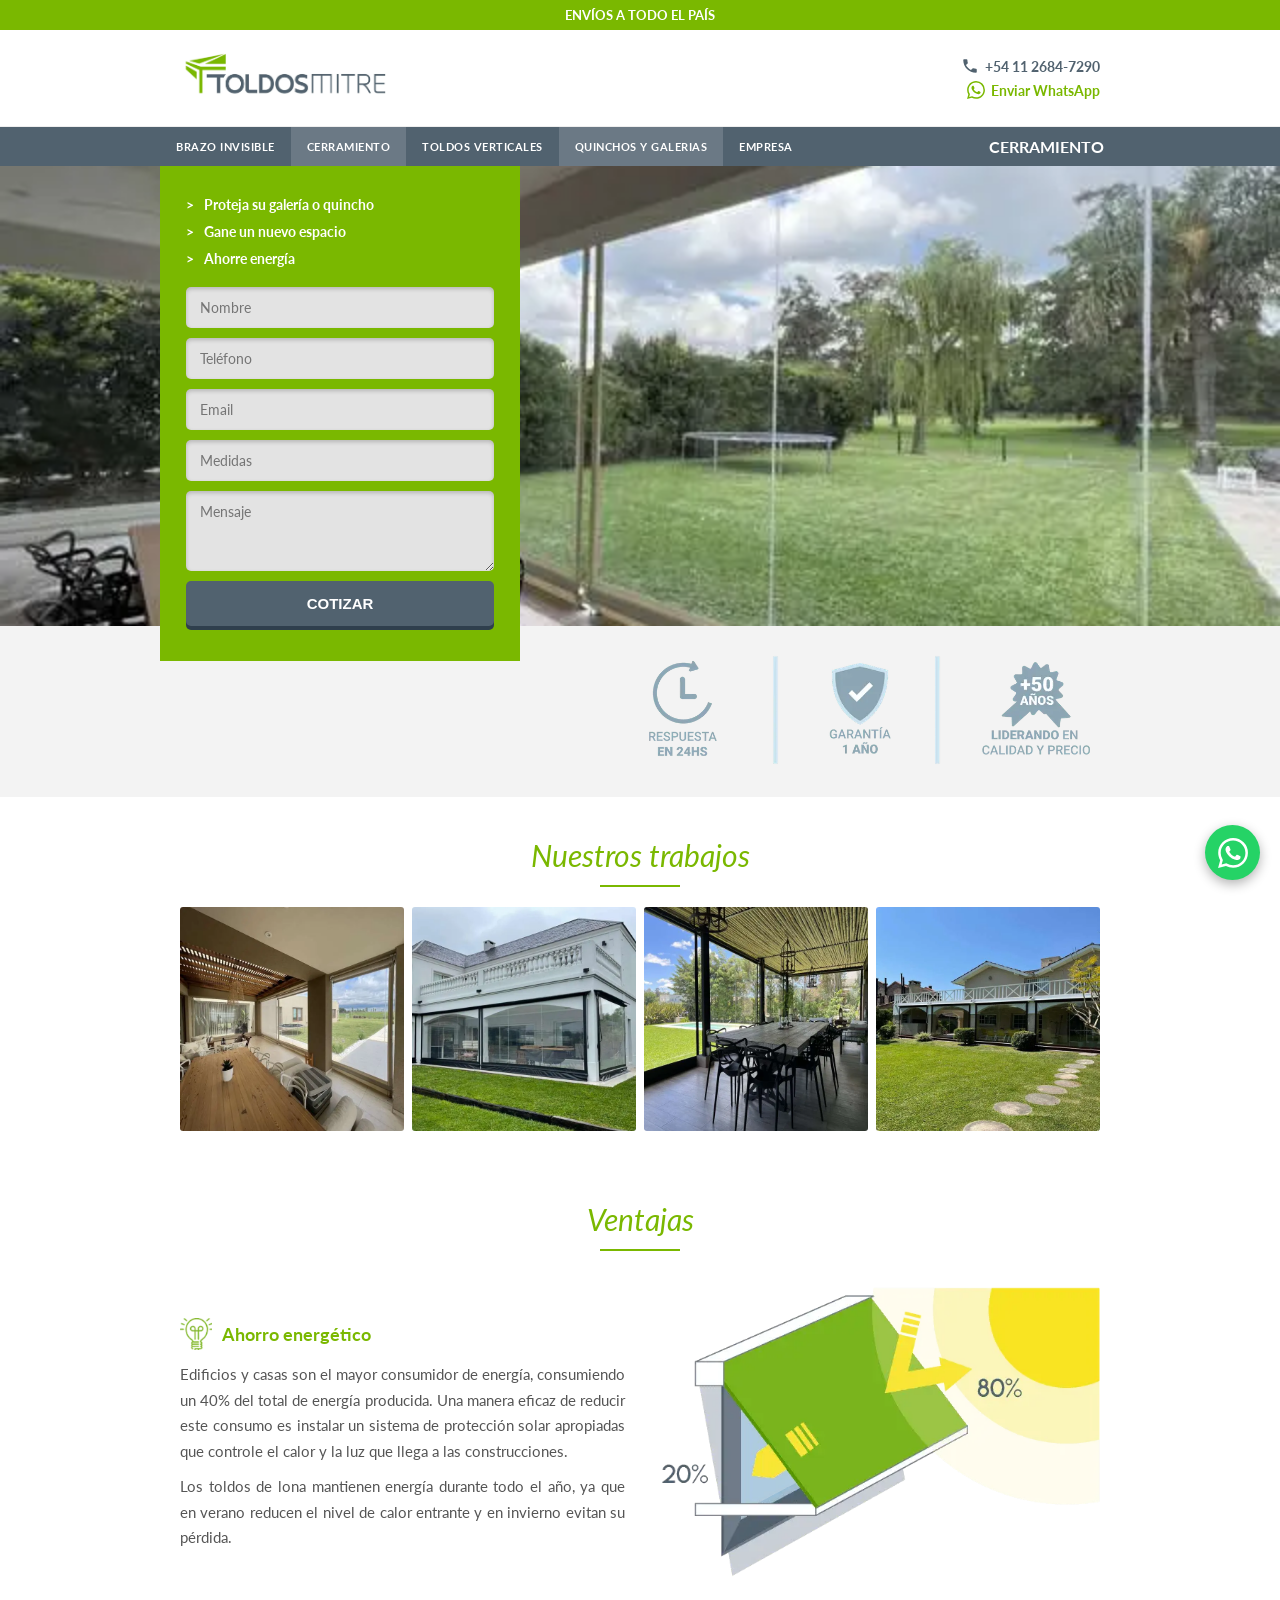
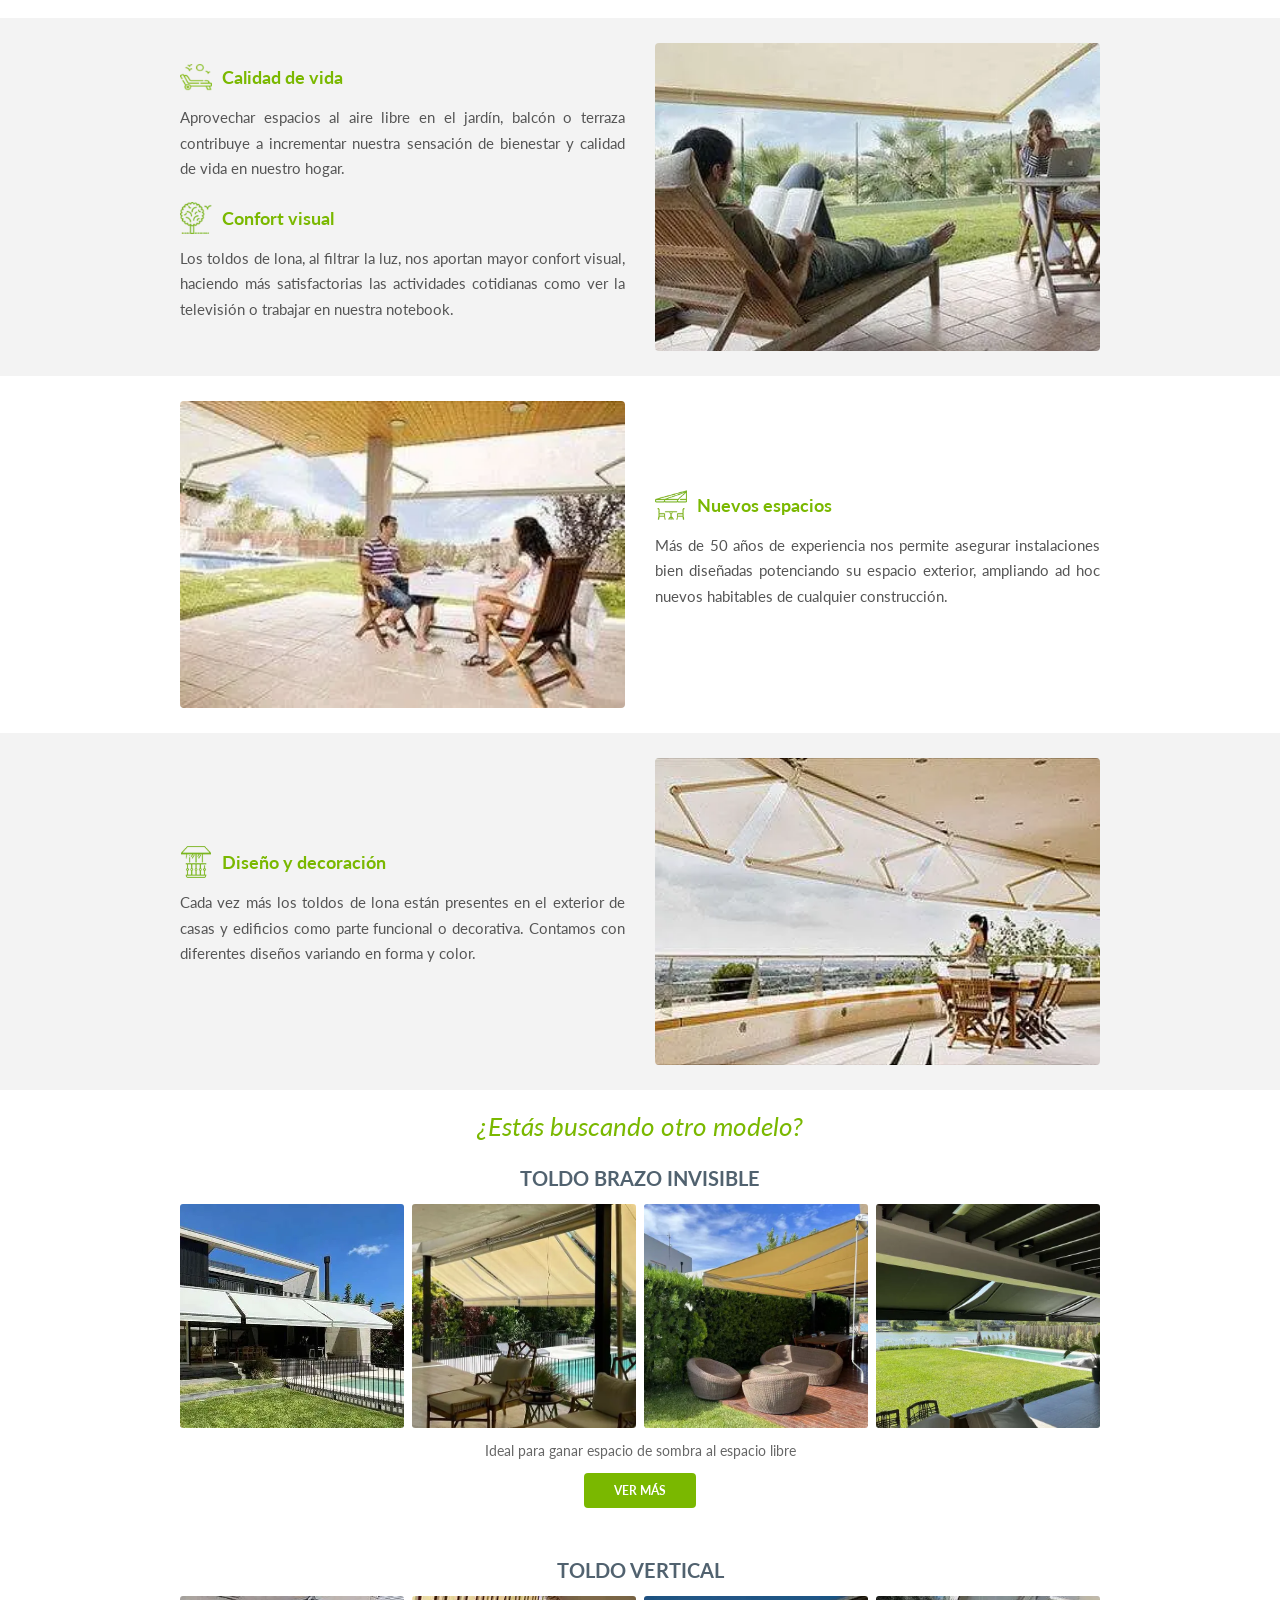
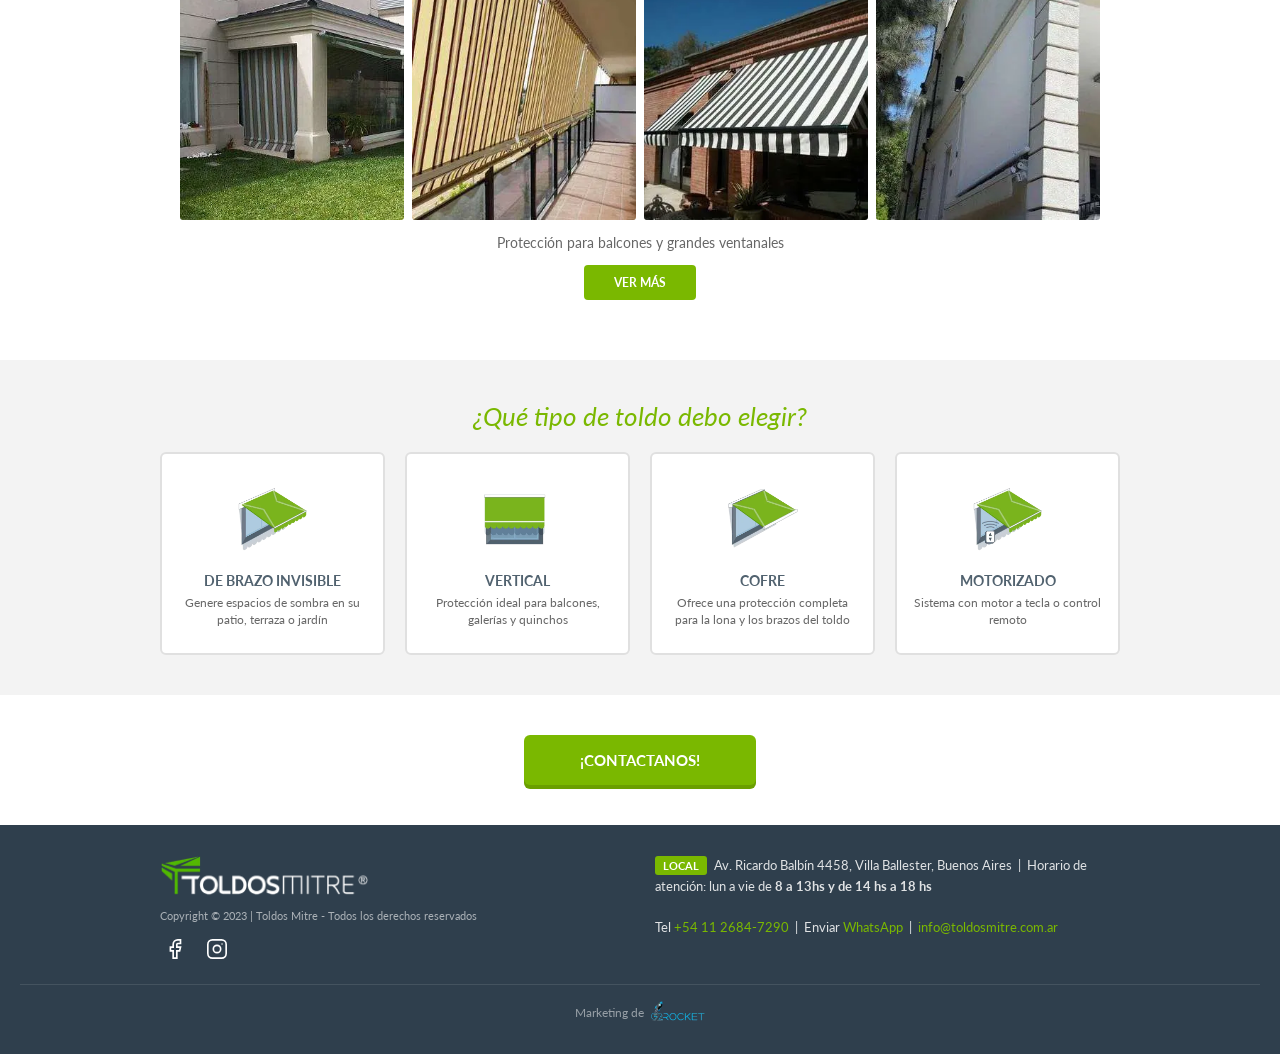
<file: secciones/cerramiento.html>
<!DOCTYPE html>
<html lang="es" dir="ltr">
<head>
  <meta charset="UTF-8">
  <meta name="viewport" content="width=device-width, initial-scale=1.0">
  <title>Cerramiento y Quinchos | Toldos Mitre - Buenos Aires</title>
  <meta name="description" content="Cerramientos de alta calidad en Buenos Aires. Protegé tu galería o quincho. Visita a domicilio sin cargo. Garantía 1 año. +50 años de calidad.">
  <meta name="robots" content="index, follow">
  <link rel="canonical" href="https://www.toldosmitre.com.ar/cerramiento/">
  <link rel="icon" type="image/webp" href="../img/favicon.webp">
  <link rel="preconnect" href="https://fonts.googleapis.com">
  <link rel="preconnect" href="https://fonts.gstatic.com" crossorigin>
  <link href="https://fonts.googleapis.com/css2?family=Lato:ital,wght@0,400;0,700;1,400&display=swap" rel="stylesheet">
  <link rel="stylesheet" href="../styles.css">
  <script type="application/ld+json">{"@context":"https://schema.org","@type":"Product","name":"Cerramiento","description":"Cerramientos enrollables para galerías y quinchos.","brand":{"@type":"Brand","name":"Toldos Mitre"}}</script>
  <script>(function(w,d,s,l,i){w[l]=w[l]||[];w[l].push({'gtm.start':new Date().getTime(),event:'gtm.js'});var f=d.getElementsByTagName(s)[0],j=d.createElement(s),dl=l!='dataLayer'?'&l='+l:'';j.async=true;j.src='https://www.googletagmanager.com/gtm.js?id='+i+dl;f.parentNode.insertBefore(j,f);})(window,document,'script','dataLayer','GTM-W2X38TWS');</script>
</head>
<body>
<noscript><iframe src="https://www.googletagmanager.com/ns.html?id=GTM-W2X38TWS" height="0" width="0" style="display:none;visibility:hidden"></iframe></noscript>
<script>!function(f,b,e,v,n,t,s){if(f.fbq)return;n=f.fbq=function(){n.callMethod?n.callMethod.apply(n,arguments):n.queue.push(arguments)};if(!f._fbq)f._fbq=n;n.push=n;n.loaded=!0;n.version='2.0';n.queue=[];t=b.createElement(e);t.async=!0;t.src=v;s=b.getElementsByTagName(e)[0];s.parentNode.insertBefore(t,s)}(window,document,'script','https://connect.facebook.net/en_US/fbevents.js');fbq('init','1451532921586906');fbq('track','PageView');</script>

<!-- TOP BAR -->
<div class="topbar">ENVÍOS A TODO EL PAÍS</div>

<!-- HEADER -->
<header>
  <div class="header-inner">
    <h1 class="logo-heading">
      <a href="../index.html" aria-label="Toldos Mitre - Inicio">
        <img class="logo" src="../img/logo-header-desktop.webp" alt="Toldos Mitre" width="320" height="93" loading="eager">
      </a>
    </h1>
    <div class="header-contact">
      <a href="tel:+541126847290" class="header-tel">
        <svg viewBox="0 0 24 24"><path d="M6.62 10.79c1.44 2.83 3.76 5.14 6.59 6.59l2.2-2.2c.27-.27.67-.36 1.02-.24 1.12.37 2.33.57 3.57.57.55 0 1 .45 1 1V20c0 .55-.45 1-1 1-9.39 0-17-7.61-17-17 0-.55.45-1 1-1h3.5c.55 0 1 .45 1 1 0 1.25.2 2.45.57 3.57.11.35.03.74-.25 1.02l-2.2 2.2z"/></svg>
        +54 11 2684-7290
      </a>
      <a href="https://api.whatsapp.com/send?phone=5491135056554&text=Hola%20Toldos%20Mitre,%20quiero%20consultar%20sobre%20un%20toldo" target="_blank" rel="noopener" class="header-wapp">
        <svg viewBox="0 0 24 24"><path d="M17.472 14.382c-.297-.149-1.758-.867-2.03-.967-.273-.099-.471-.148-.67.15-.197.297-.767.966-.94 1.164-.173.199-.347.223-.644.075-.297-.15-1.255-.463-2.39-1.475-.883-.788-1.48-1.761-1.653-2.059-.173-.297-.018-.458.13-.606.134-.133.298-.347.446-.52.149-.174.198-.298.298-.497.099-.198.05-.371-.025-.52-.075-.149-.669-1.612-.916-2.207-.242-.579-.487-.5-.669-.51-.173-.008-.371-.01-.57-.01-.198 0-.52.074-.792.372-.272.297-1.04 1.016-1.04 2.479 0 1.462 1.065 2.875 1.213 3.074.149.198 2.096 3.2 5.077 4.487.709.306 1.262.489 1.694.625.712.227 1.36.195 1.871.118.571-.085 1.758-.719 2.006-1.413.248-.694.248-1.289.173-1.413-.074-.124-.272-.198-.57-.347m-5.421 7.403h-.004a9.87 9.87 0 01-5.031-1.378l-.361-.214-3.741.982.998-3.648-.235-.374a9.86 9.86 0 01-1.51-5.26c.001-5.45 4.436-9.884 9.888-9.884 2.64 0 5.122 1.03 6.988 2.898a9.825 9.825 0 012.893 6.994c-.003 5.45-4.437 9.884-9.885 9.884m8.413-18.297A11.815 11.815 0 0012.05 0C5.495 0 .16 5.335.157 11.892c0 2.096.547 4.142 1.588 5.945L.057 24l6.305-1.654a11.882 11.882 0 005.683 1.448h.005c6.554 0 11.89-5.335 11.893-11.893a11.821 11.821 0 00-3.48-8.413z"/></svg>
        Enviar WhatsApp
      </a>
    </div>
    <button class="burger" id="burgerBtn" aria-label="Menú" aria-expanded="false">
      <span></span><span></span><span></span>
    </button>
  </div>
</header>

<!-- NAV -->
<nav aria-label="Navegación principal">
  <div class="nav-inner" style="justify-content:space-between; align-items:center;">
    <div style="display:flex;">
      <a href="brazoinvisible.html">BRAZO INVISIBLE</a>
      <a href="cerramiento.html" class="active">CERRAMIENTO</a>
      <a href="vertical.html">TOLDOS VERTICALES</a>
      <a href="cerramiento.html" class="active">QUINCHOS Y GALERIAS</a>
      <a href="empresa.html">EMPRESA</a>
    </div>
    <span class="nav-title"><strong>CERRAMIENTO</strong></span>
  </div>
</nav>

<!-- MOBILE NAV -->
<div class="mobile-nav" id="mobileNav" role="dialog" aria-modal="true">
  <button class="close-btn" id="closeNav" aria-label="Cerrar menú">✕</button>
  <a href="../index.html">INICIO</a>
  <a href="brazoinvisible.html">BRAZO INVISIBLE</a>
  <a href="cerramiento.html" class="active">CERRAMIENTO</a>
  <a href="vertical.html">TOLDOS VERTICALES</a>
  <a href="cerramiento.html" class="active">QUINCHOS Y GALERIAS</a>
  <a href="empresa.html">EMPRESA</a>
  <a href="tel:+541126847290" style="color:var(--green)">+54 11 2684-7290</a>
</div>

<!-- PAGE HERO -->
<div class="page-hero hero-cerramiento">
  <div class="page-hero-inner">
  <div class="page-hero-left">
    <ul>
      <li>Proteja su galería o quincho</li>
      <li>Gane un nuevo espacio</li>
      <li>Ahorre energía</li>
    </ul>
    <form class="page-hero-form" action="/contacto.php" method="POST" id="heroForm" data-form-id="cerramiento">
      <input type="hidden" name="producto" value="CERRAMIENTO">
      <input type="hidden" name="device" id="device" value="">
      <input type="hidden" name="utm_source" id="utm_source" value="">
      <input type="hidden" name="utm_medium" id="utm_medium" value="">
      <input type="hidden" name="utm_campaign" id="utm_campaign" value="">
      <input type="text" name="nombre" placeholder="Nombre" required>
      <input type="tel" name="telefono" placeholder="Teléfono" required>
      <input type="email" name="email" placeholder="Email" required>
      <input type="text" name="medidas" placeholder="Medidas">
      <textarea name="mensaje" placeholder="Mensaje"></textarea>
      <button type="submit" class="btn-cotizar">COTIZAR</button>
    </form>
  </div>
</div>
</div>

<!-- BADGES -->
<div class="hero-beneficios">
  <div class="page-hero-badges" style="max-width:960px; margin:0 auto;">
    <div class="page-hero-badge">
      <img src="../img/beneficios-badges.webp" alt="Respuesta en 24hs - Garantía 1 año - +50 años liderando" loading="lazy">
    </div>
  </div>
</div>

<!-- NUESTROS TRABAJOS -->
<div class="section-title">
  <h2>Nuestros trabajos</h2>
  <div class="section-title-divider"></div>
</div>
<div class="trabajos-section">
  <div class="trabajos-grid">
    <img src="../img/galeria-1.webp" alt="Cerramiento 1" loading="lazy">
      <img src="../img/galeria-2.webp" alt="Cerramiento 2" loading="lazy">
      <img src="../img/galeria-3.webp" alt="Cerramiento 3" loading="lazy">
      <img src="../img/galeria-4.webp" alt="Cerramiento 4" loading="lazy">
  </div>
</div>

<!-- VENTAJAS -->
<div class="section-title">
  <h2>Ventajas</h2>
  <div class="section-title-divider"></div>
</div>
<div class="ventajas-section">

  <div class="ventaja-wrap bg-white">
  <div class="ventaja-item">
    <div class="ventaja-text">
      <div class="ventaja-header">
        <img src="../img/icono-ahorro-energetico.webp" alt="Ahorro energético">
        <h3>Ahorro energético</h3>
      </div>
      <p>Edificios y casas son el mayor consumidor de energía, consumiendo un 40% del total de energía producida. Una manera eficaz de reducir este consumo es instalar un sistema de protección solar apropiadas que controle el calor y la luz que llega a las construcciones.</p>
      <p>Los toldos de lona mantienen energía durante todo el año, ya que en verano reducen el nivel de calor entrante y en invierno evitan su pérdida.</p>
    </div>
    <div class="ventaja-img">
      <img class="ventaja-main" src="../img/img-ahorro-energetico.webp" alt="Ahorro energético con toldos">
    </div>
  </div>
  </div>

  <div class="ventaja-wrap">
  <div class="ventaja-item">
    <div class="ventaja-text">
      <div class="ventaja-header">
        <img src="../img/icono-calidad-vida.webp" alt="Calidad de vida">
        <h3>Calidad de vida</h3>
      </div>
      <p>Aprovechar espacios al aire libre en el jardín, balcón o terraza contribuye a incrementar nuestra sensación de bienestar y calidad de vida en nuestro hogar.</p>
      <div class="ventaja-header" style="margin-top:20px;">
        <img src="../img/confort-visual.webp" alt="Confort visual">
        <h3>Confort visual</h3>
      </div>
      <p>Los toldos de lona, al filtrar la luz, nos aportan mayor confort visual, haciendo más satisfactorias las actividades cotidianas como ver la televisión o trabajar en nuestra notebook.</p>
    </div>
    <div class="ventaja-img">
      <img src="../img/img-confort-visual.webp" alt="Confort visual con toldos">
    </div>
  </div>
  </div>

  <div class="ventaja-wrap bg-white">
  <div class="ventaja-item reverse">
    <div class="ventaja-text">
      <div class="ventaja-header">
        <img src="../img/icono-nuevo-espacio.webp" alt="Nuevos espacios">
        <h3>Nuevos espacios</h3>
      </div>
      <p>Más de 50 años de experiencia nos permite asegurar instalaciones bien diseñadas potenciando su espacio exterior, ampliando ad hoc nuevos habitables de cualquier construcción.</p>
    </div>
    <div class="ventaja-img">
      <img src="../img/img-nuevo-espacios.webp" alt="Nuevos espacios con toldos">
    </div>
  </div>
  </div>

  <div class="ventaja-wrap">
  <div class="ventaja-item">
    <div class="ventaja-text">
      <div class="ventaja-header">
        <img src="../img/icono-diseo-deco.webp" alt="Diseño y decoración">
        <h3>Diseño y decoración</h3>
      </div>
      <p>Cada vez más los toldos de lona están presentes en el exterior de casas y edificios como parte funcional o decorativa. Contamos con diferentes diseños variando en forma y color.</p>
    </div>
    <div class="ventaja-img">
      <img src="../img/img-diseno-deco.webp" alt="Diseño y decoración con toldos">
    </div>
  </div>
  </div>

</div>

<!-- ¿BUSCAS OTRO MODELO? -->
<div class="otros-section">
  <div class="otros-title">¿Estás buscando otro modelo?</div>

  <div class="otro-bloque">
    <div class="otro-bloque-title">TOLDO BRAZO INVISIBLE</div>
    <div class="otro-fotos">
      <img src="../img/brazo-invisible1.webp" alt="Brazo invisible 1" loading="lazy">
      <img src="../img/brazo-invisible2.webp" alt="Brazo invisible 2" loading="lazy">
      <img src="../img/brazo-invisible3.webp" alt="Brazo invisible 3" loading="lazy">
      <img src="../img/brazo-invisible4.webp" alt="Brazo invisible 4" loading="lazy">
    </div>
    <p class="otro-desc">Ideal para ganar espacio de sombra al espacio libre</p>
    <div class="otro-btn-wrap"><a href="brazoinvisible.html" class="btn-verde">VER MÁS</a></div>
  </div>

  <div class="otro-bloque">
    <div class="otro-bloque-title">TOLDO VERTICAL</div>
    <div class="otro-fotos">
      <img src="../img/vertical-1.webp" alt="Vertical 1" loading="lazy">
      <img src="../img/vertical-2.webp" alt="Vertical 2" loading="lazy">
      <img src="../img/vertical-3.webp" alt="Vertical 3" loading="lazy">
      <img src="../img/vertical-4.webp" alt="Vertical 4" loading="lazy">
    </div>
    <p class="otro-desc">Protección para balcones y grandes ventanales</p>
    <div class="otro-btn-wrap"><a href="vertical.html" class="btn-verde">VER MÁS</a></div>
  </div>

</div>

<!-- ¿QUÉ TIPO DE TOLDO? -->
<section class="selector-section">
  <div class="selector-title">¿Qué tipo de toldo debo elegir?</div>
  <div class="selector-grid">
    <a href="brazoinvisible.html" class="selector-card">
      <img class="img-default" src="../img/icono-brazo-invisible.webp" alt="Brazo invisible" loading="lazy">
      <img class="img-hover" src="../img/icono-brazo-invisible-hover.webp" alt="Brazo invisible" loading="lazy">
      <h3>De Brazo Invisible</h3>
      <p>Genere espacios de sombra en su patio, terraza o jardín</p>
    </a>
    <a href="vertical.html" class="selector-card">
      <img class="img-default" src="../img/icono-vertical.webp" alt="Vertical" loading="lazy">
      <img class="img-hover" src="../img/icono-vertical-hover.webp" alt="Vertical" loading="lazy">
      <h3>Vertical</h3>
      <p>Protección ideal para balcones, galerías y quinchos</p>
    </a>
    <a href="brazoinvisible.html" class="selector-card">
      <img class="img-default" src="../img/icono-cofre.webp" alt="Cofre" loading="lazy">
      <img class="img-hover" src="../img/icono-cofre-hover.webp" alt="Cofre" loading="lazy">
      <h3>Cofre</h3>
      <p>Ofrece una protección completa para la lona y los brazos del toldo</p>
    </a>
    <a href="brazoinvisible.html" class="selector-card">
      <img class="img-default" src="../img/icono-motorizado.webp" alt="Motorizado" loading="lazy">
      <img class="img-hover" src="../img/icono-motorizado-hover.webp" alt="Motorizado" loading="lazy">
      <h3>Motorizado</h3>
      <p>Sistema con motor a tecla o control remoto</p>
    </a>
  </div>
</section>

<!-- CTA FINAL -->
<div class="cta-center">
  <a href="#" onclick="document.getElementById('heroForm').scrollIntoView({behavior:'smooth'}); return false;" class="btn-cta">¡CONTACTANOS!</a>
</div>

<!-- FOOTER -->
<footer>
  <div class="footer-inner">
    <div class="footer-left">
      <a href="../index.html">
        <img src="../img/logo-toldos-footer.webp" alt="Toldos Mitre" width="180" height="52" loading="lazy">
      </a>
      <p class="copyright">Copyright &copy; 2023 | Toldos Mitre - Todos los derechos reservados</p>
      <div class="footer-social">
        <a href="https://www.facebook.com/toldosmitre" target="_blank" rel="noopener" aria-label="Facebook" class="facebook">
          <svg viewBox="0 0 24 24"><path d="M18 2h-3a5 5 0 00-5 5v3H7v4h3v8h4v-8h3l1-4h-4V7a1 1 0 011-1h3z"/></svg>
        </a>
        <a href="https://www.instagram.com/toldosmitre/" target="_blank" rel="noopener" aria-label="Instagram" class="instagram">
          <svg viewBox="0 0 24 24"><rect x="2" y="2" width="20" height="20" rx="5"/><circle cx="12" cy="12" r="4"/><circle cx="17.5" cy="6.5" r=".8" class="ig-dot"/></svg>
        </a>
      </div>
    </div>
    <div class="footer-right">
      <span class="footer-local">LOCAL</span> Av. Ricardo Balbín 4458, Villa Ballester, Buenos Aires &nbsp;|&nbsp;
      Horario de atención: lun a vie de <strong>8 a 13hs y de 14 hs a 18 hs</strong><br><br>
      Tel <a href="tel:+541126847290">+54 11 2684-7290</a> &nbsp;|&nbsp;
      Enviar <a href="https://api.whatsapp.com/send?phone=5491135056554&text=Hola%20Toldos%20Mitre" target="_blank" rel="noopener">WhatsApp</a> &nbsp;|&nbsp;
      <a href="mailto:info@toldosmitre.com.ar">info@toldosmitre.com.ar</a>
    </div>
  </div>
  <div class="footer-credit">
    <span>Marketing de</span>
    <a href="https://www.g2rocket.com/" target="_blank" rel="noopener">
      <img src="../img/logo-g2.webp" alt="G2Rocket" loading="lazy" height="26">
    </a>
  </div>
</footer>

<a href="https://api.whatsapp.com/send?phone=5491135056554&text=Hola%20Toldos%20Mitre" target="_blank" rel="noopener" class="wapp-float" aria-label="WhatsApp">
  <svg viewBox="0 0 24 24"><path d="M17.472 14.382c-.297-.149-1.758-.867-2.03-.967-.273-.099-.471-.148-.67.15-.197.297-.767.966-.94 1.164-.173.199-.347.223-.644.075-.297-.15-1.255-.463-2.39-1.475-.883-.788-1.48-1.761-1.653-2.059-.173-.297-.018-.458.13-.606.134-.133.298-.347.446-.52.149-.174.198-.298.298-.497.099-.198.05-.371-.025-.52-.075-.149-.669-1.612-.916-2.207-.242-.579-.487-.5-.669-.51-.173-.008-.371-.01-.57-.01-.198 0-.52.074-.792.372-.272.297-1.04 1.016-1.04 2.479 0 1.462 1.065 2.875 1.213 3.074.149.198 2.096 3.2 5.077 4.487.709.306 1.262.489 1.694.625.712.227 1.36.195 1.871.118.571-.085 1.758-.719 2.006-1.413.248-.694.248-1.289.173-1.413-.074-.124-.272-.198-.57-.347m-5.421 7.403h-.004a9.87 9.87 0 01-5.031-1.378l-.361-.214-3.741.982.998-3.648-.235-.374a9.86 9.86 0 01-1.51-5.26c.001-5.45 4.436-9.884 9.888-9.884 2.64 0 5.122 1.03 6.988 2.898a9.825 9.825 0 012.893 6.994c-.003 5.45-4.437 9.884-9.885 9.884m8.413-18.297A11.815 11.815 0 0012.05 0C5.495 0 .16 5.335.157 11.892c0 2.096.547 4.142 1.588 5.945L.057 24l6.305-1.654a11.882 11.882 0 005.683 1.448h.005c6.554 0 11.89-5.335 11.893-11.893a11.821 11.821 0 00-3.48-8.413z"/></svg>
</a>

<script>
  const b=document.getElementById('burgerBtn'),n=document.getElementById('mobileNav'),c=document.getElementById('closeNav');
  b.addEventListener('click',()=>{n.classList.add('open');b.setAttribute('aria-expanded','true');document.body.style.overflow='hidden'});
  c.addEventListener('click',()=>{n.classList.remove('open');b.setAttribute('aria-expanded','false');document.body.style.overflow=''});
  n.querySelectorAll('a').forEach(a=>a.addEventListener('click',()=>{n.classList.remove('open');document.body.style.overflow=''}));
  document.getElementById('heroForm').addEventListener('submit',function(){
    if(window.dataLayer)window.dataLayer.push({event:'form_submit',form_id:'cerramiento'});
    if(window.fbq)fbq('track','Lead');
  });
  document.querySelectorAll('a[href*="whatsapp"]').forEach(el=>el.addEventListener('click',()=>{
    if(window.dataLayer)window.dataLayer.push({event:'whatsapp_click'});
    if(window.fbq)fbq('track','Contact');
  }));
  var d=document.getElementById('device');if(d)d.value=window.innerWidth>600?'desktop':'mobile';
  function q(n){var m=new RegExp('[?&]'+n+'=([^&#]*)').exec(location.search);return m?decodeURIComponent(m[1].replace(/\+/g,' ')):''}
  ['utm_source','utm_medium','utm_campaign'].forEach(function(k){var el=document.getElementById(k);if(el)el.value=q(k)});
</script>
</body>
</html>
</file>
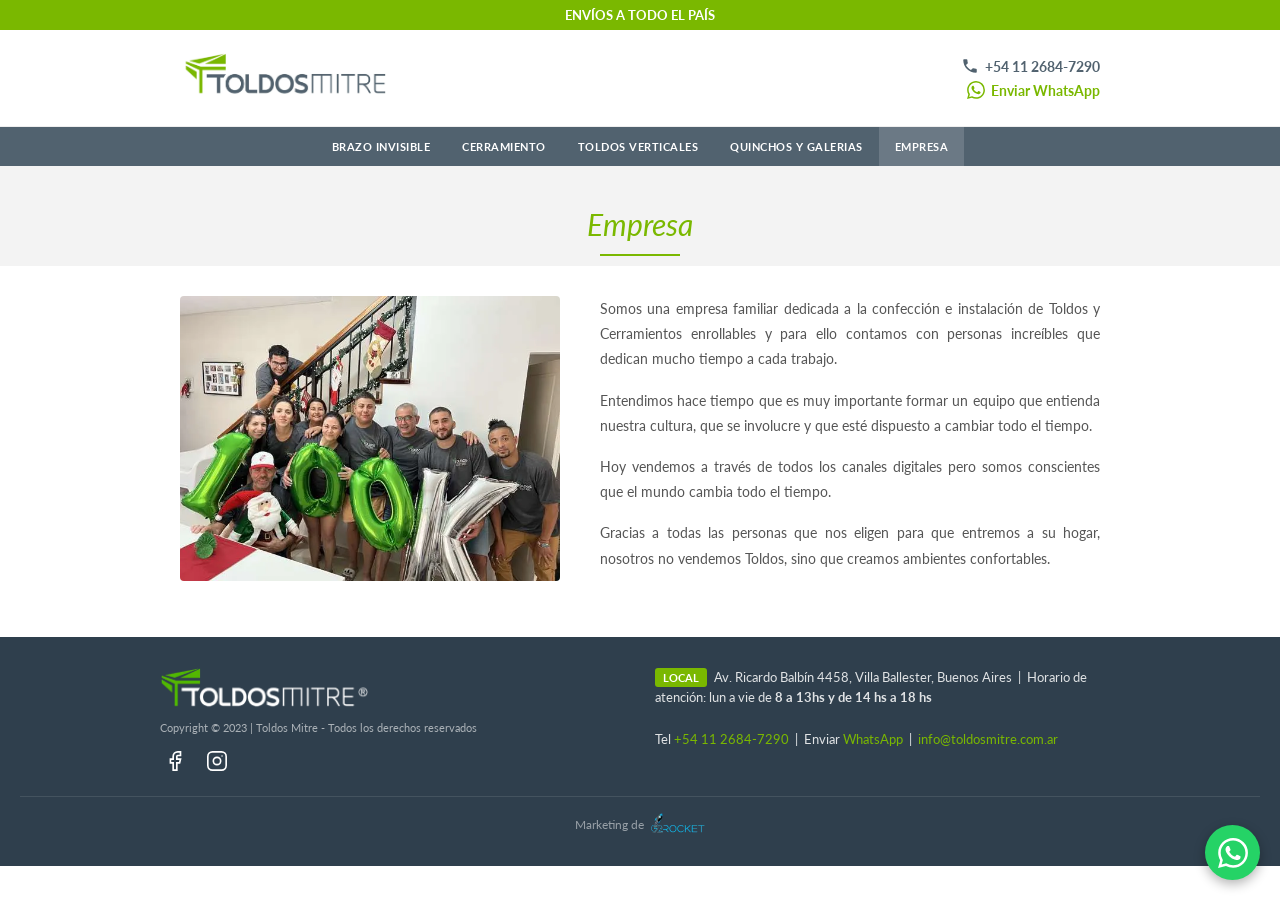
<file: secciones/empresa.html>
<!DOCTYPE html>
<html lang="es" dir="ltr">
<head>
  <meta charset="UTF-8">
  <meta name="viewport" content="width=device-width, initial-scale=1.0">
  <title>Empresa | Toldos Mitre - Empresa Familiar con +50 Años</title>
  <meta name="description" content="Conocé la historia de Toldos Mitre. Empresa familiar con más de 50 años de experiencia en confección e instalación de toldos y cerramientos en Buenos Aires.">
  <meta name="robots" content="index, follow">
  <link rel="canonical" href="https://www.toldosmitre.com.ar/empresa/">
  <link rel="icon" type="image/webp" href="../img/favicon.webp">
  <link rel="preconnect" href="https://fonts.googleapis.com">
  <link rel="preconnect" href="https://fonts.gstatic.com" crossorigin>
  <link href="https://fonts.googleapis.com/css2?family=Lato:ital,wght@0,400;0,700;1,400&display=swap" rel="stylesheet">
  <link rel="stylesheet" href="../styles.css">
  <script type="application/ld+json">{"@context":"https://schema.org","@type":"LocalBusiness","name":"Toldos Mitre","description":"Empresa familiar con más de 50 años de experiencia en confección e instalación de toldos y cerramientos en Buenos Aires.","url":"https://www.toldosmitre.com.ar","telephone":"+541126847290","email":"info@toldosmitre.com.ar","address":{"@type":"PostalAddress","streetAddress":"Av. Ricardo Balbín 4458","addressLocality":"Villa Ballester","addressRegion":"Buenos Aires","addressCountry":"AR"},"openingHours":"Mo-Fr 08:00-18:00","sameAs":["https://www.facebook.com/toldosmitre","https://www.instagram.com/toldosmitre/"]}</script>
  <script>(function(w,d,s,l,i){w[l]=w[l]||[];w[l].push({'gtm.start':new Date().getTime(),event:'gtm.js'});var f=d.getElementsByTagName(s)[0],j=d.createElement(s),dl=l!='dataLayer'?'&l='+l:'';j.async=true;j.src='https://www.googletagmanager.com/gtm.js?id='+i+dl;f.parentNode.insertBefore(j,f);})(window,document,'script','dataLayer','GTM-W2X38TWS');</script>
</head>
<body>
<noscript><iframe src="https://www.googletagmanager.com/ns.html?id=GTM-W2X38TWS" height="0" width="0" style="display:none;visibility:hidden"></iframe></noscript>
<script>!function(f,b,e,v,n,t,s){if(f.fbq)return;n=f.fbq=function(){n.callMethod?n.callMethod.apply(n,arguments):n.queue.push(arguments)};if(!f._fbq)f._fbq=n;n.push=n;n.loaded=!0;n.version='2.0';n.queue=[];t=b.createElement(e);t.async=!0;t.src=v;s=b.getElementsByTagName(e)[0];s.parentNode.insertBefore(t,s)}(window,document,'script','https://connect.facebook.net/en_US/fbevents.js');fbq('init','1451532921586906');fbq('track','PageView');</script>

<!-- TOP BAR -->
<div class="topbar">ENVÍOS A TODO EL PAÍS</div>

<!-- HEADER -->
<header>
  <div class="header-inner">
    <h1 class="logo-heading">
      <a href="../index.html" aria-label="Toldos Mitre - Inicio">
        <img class="logo" src="../img/logo-header-desktop.webp" alt="Toldos Mitre" width="320" height="93" loading="eager">
      </a>
    </h1>
    <div class="header-contact">
      <a href="tel:+541126847290" class="header-tel">
        <svg viewBox="0 0 24 24"><path d="M6.62 10.79c1.44 2.83 3.76 5.14 6.59 6.59l2.2-2.2c.27-.27.67-.36 1.02-.24 1.12.37 2.33.57 3.57.57.55 0 1 .45 1 1V20c0 .55-.45 1-1 1-9.39 0-17-7.61-17-17 0-.55.45-1 1-1h3.5c.55 0 1 .45 1 1 0 1.25.2 2.45.57 3.57.11.35.03.74-.25 1.02l-2.2 2.2z"/></svg>
        +54 11 2684-7290
      </a>
      <a href="https://api.whatsapp.com/send?phone=5491135056554&text=Hola%20Toldos%20Mitre,%20quiero%20consultar%20sobre%20un%20toldo" target="_blank" rel="noopener" class="header-wapp">
        <svg viewBox="0 0 24 24"><path d="M17.472 14.382c-.297-.149-1.758-.867-2.03-.967-.273-.099-.471-.148-.67.15-.197.297-.767.966-.94 1.164-.173.199-.347.223-.644.075-.297-.15-1.255-.463-2.39-1.475-.883-.788-1.48-1.761-1.653-2.059-.173-.297-.018-.458.13-.606.134-.133.298-.347.446-.52.149-.174.198-.298.298-.497.099-.198.05-.371-.025-.52-.075-.149-.669-1.612-.916-2.207-.242-.579-.487-.5-.669-.51-.173-.008-.371-.01-.57-.01-.198 0-.52.074-.792.372-.272.297-1.04 1.016-1.04 2.479 0 1.462 1.065 2.875 1.213 3.074.149.198 2.096 3.2 5.077 4.487.709.306 1.262.489 1.694.625.712.227 1.36.195 1.871.118.571-.085 1.758-.719 2.006-1.413.248-.694.248-1.289.173-1.413-.074-.124-.272-.198-.57-.347m-5.421 7.403h-.004a9.87 9.87 0 01-5.031-1.378l-.361-.214-3.741.982.998-3.648-.235-.374a9.86 9.86 0 01-1.51-5.26c.001-5.45 4.436-9.884 9.888-9.884 2.64 0 5.122 1.03 6.988 2.898a9.825 9.825 0 012.893 6.994c-.003 5.45-4.437 9.884-9.885 9.884m8.413-18.297A11.815 11.815 0 0012.05 0C5.495 0 .16 5.335.157 11.892c0 2.096.547 4.142 1.588 5.945L.057 24l6.305-1.654a11.882 11.882 0 005.683 1.448h.005c6.554 0 11.89-5.335 11.893-11.893a11.821 11.821 0 00-3.48-8.413z"/></svg>
        Enviar WhatsApp
      </a>
    </div>
    <button class="burger" id="burgerBtn" aria-label="Menú" aria-expanded="false">
      <span></span><span></span><span></span>
    </button>
  </div>
</header>

<!-- NAV -->
<nav aria-label="Navegación principal">
  <div class="nav-inner">
    <a href="brazoinvisible.html">BRAZO INVISIBLE</a>
    <a href="cerramiento.html">CERRAMIENTO</a>
    <a href="vertical.html">TOLDOS VERTICALES</a>
    <a href="cerramiento.html">QUINCHOS Y GALERIAS</a>
    <a href="empresa.html" class="active">EMPRESA</a>
  </div>
</nav>

<!-- MOBILE NAV -->
<div class="mobile-nav" id="mobileNav" role="dialog" aria-modal="true">
  <button class="close-btn" id="closeNav" aria-label="Cerrar menú">✕</button>
  <a href="../index.html">INICIO</a>
  <a href="brazoinvisible.html">BRAZO INVISIBLE</a>
  <a href="cerramiento.html">CERRAMIENTO</a>
  <a href="vertical.html">TOLDOS VERTICALES</a>
  <a href="cerramiento.html">QUINCHOS Y GALERIAS</a>
  <a href="empresa.html" class="active">EMPRESA</a>
  <a href="tel:+541126847290" style="color:var(--green)">+54 11 2684-7290</a>
</div>

<!-- TÍTULO EMPRESA -->
<div class="section-title" style="background: var(--gray-bg);">
  <h2>Empresa</h2>
  <div class="section-title-divider"></div>
</div>

<!-- CONTENIDO EMPRESA -->
<div class="empresa-section">
  <div class="empresa-inner">
    <div>
      <img src="../img/img-empresa.webp" alt="Equipo Toldos Mitre" width="380" loading="lazy">
    </div>
    <div class="empresa-text">
      <p>Somos una empresa familiar dedicada a la confección e instalación de Toldos y Cerramientos enrollables y para ello contamos con personas increíbles que dedican mucho tiempo a cada trabajo.</p>
      <p>Entendimos hace tiempo que es muy importante formar un equipo que entienda nuestra cultura, que se involucre y que esté dispuesto a cambiar todo el tiempo.</p>
      <p>Hoy vendemos a través de todos los canales digitales pero somos conscientes que el mundo cambia todo el tiempo.</p>
      <p>Gracias a todas las personas que nos eligen para que entremos a su hogar, nosotros no vendemos Toldos, sino que creamos ambientes confortables.</p>
    </div>
  </div>
</div>

<!-- FOOTER -->
<footer>
  <div class="footer-inner">
    <div class="footer-left">
      <a href="../index.html">
        <img src="../img/logo-toldos-footer.webp" alt="Toldos Mitre" width="180" height="52" loading="lazy">
      </a>
      <p class="copyright">Copyright &copy; 2023 | Toldos Mitre - Todos los derechos reservados</p>
      <div class="footer-social">
        <a href="https://www.facebook.com/toldosmitre" target="_blank" rel="noopener" aria-label="Facebook" class="facebook">
          <svg viewBox="0 0 24 24"><path d="M18 2h-3a5 5 0 00-5 5v3H7v4h3v8h4v-8h3l1-4h-4V7a1 1 0 011-1h3z"/></svg>
        </a>
        <a href="https://www.instagram.com/toldosmitre/" target="_blank" rel="noopener" aria-label="Instagram" class="instagram">
          <svg viewBox="0 0 24 24"><rect x="2" y="2" width="20" height="20" rx="5"/><circle cx="12" cy="12" r="4"/><circle cx="17.5" cy="6.5" r=".8" class="ig-dot"/></svg>
        </a>
      </div>
    </div>
    <div class="footer-right">
      <span class="footer-local">LOCAL</span> Av. Ricardo Balbín 4458, Villa Ballester, Buenos Aires &nbsp;|&nbsp;
      Horario de atención: lun a vie de <strong>8 a 13hs y de 14 hs a 18 hs</strong><br><br>
      Tel <a href="tel:+541126847290">+54 11 2684-7290</a> &nbsp;|&nbsp;
      Enviar <a href="https://api.whatsapp.com/send?phone=5491135056554&text=Hola%20Toldos%20Mitre" target="_blank" rel="noopener">WhatsApp</a> &nbsp;|&nbsp;
      <a href="mailto:info@toldosmitre.com.ar">info@toldosmitre.com.ar</a>
    </div>
  </div>
  <div class="footer-credit">
    <span>Marketing de</span>
    <a href="https://www.g2rocket.com/" target="_blank" rel="noopener">
      <img src="../img/logo-g2.webp" alt="G2Rocket" loading="lazy" height="26">
    </a>
  </div>
</footer>

<a href="https://api.whatsapp.com/send?phone=5491135056554&text=Hola%20Toldos%20Mitre" target="_blank" rel="noopener" class="wapp-float" aria-label="WhatsApp">
  <svg viewBox="0 0 24 24"><path d="M17.472 14.382c-.297-.149-1.758-.867-2.03-.967-.273-.099-.471-.148-.67.15-.197.297-.767.966-.94 1.164-.173.199-.347.223-.644.075-.297-.15-1.255-.463-2.39-1.475-.883-.788-1.48-1.761-1.653-2.059-.173-.297-.018-.458.13-.606.134-.133.298-.347.446-.52.149-.174.198-.298.298-.497.099-.198.05-.371-.025-.52-.075-.149-.669-1.612-.916-2.207-.242-.579-.487-.5-.669-.51-.173-.008-.371-.01-.57-.01-.198 0-.52.074-.792.372-.272.297-1.04 1.016-1.04 2.479 0 1.462 1.065 2.875 1.213 3.074.149.198 2.096 3.2 5.077 4.487.709.306 1.262.489 1.694.625.712.227 1.36.195 1.871.118.571-.085 1.758-.719 2.006-1.413.248-.694.248-1.289.173-1.413-.074-.124-.272-.198-.57-.347m-5.421 7.403h-.004a9.87 9.87 0 01-5.031-1.378l-.361-.214-3.741.982.998-3.648-.235-.374a9.86 9.86 0 01-1.51-5.26c.001-5.45 4.436-9.884 9.888-9.884 2.64 0 5.122 1.03 6.988 2.898a9.825 9.825 0 012.893 6.994c-.003 5.45-4.437 9.884-9.885 9.884m8.413-18.297A11.815 11.815 0 0012.05 0C5.495 0 .16 5.335.157 11.892c0 2.096.547 4.142 1.588 5.945L.057 24l6.305-1.654a11.882 11.882 0 005.683 1.448h.005c6.554 0 11.89-5.335 11.893-11.893a11.821 11.821 0 00-3.48-8.413z"/></svg>
</a>

<script>
  const b=document.getElementById('burgerBtn'),n=document.getElementById('mobileNav'),c=document.getElementById('closeNav');
  b.addEventListener('click',()=>{n.classList.add('open');b.setAttribute('aria-expanded','true');document.body.style.overflow='hidden'});
  c.addEventListener('click',()=>{n.classList.remove('open');b.setAttribute('aria-expanded','false');document.body.style.overflow=''});
  n.querySelectorAll('a').forEach(a=>a.addEventListener('click',()=>{n.classList.remove('open');document.body.style.overflow=''}));
  document.querySelectorAll('a[href*="whatsapp"]').forEach(el=>el.addEventListener('click',()=>{
    if(window.dataLayer)window.dataLayer.push({event:'whatsapp_click'});
    if(window.fbq)fbq('track','Contact');
  }));
</script>
</body>
</html>
</file>
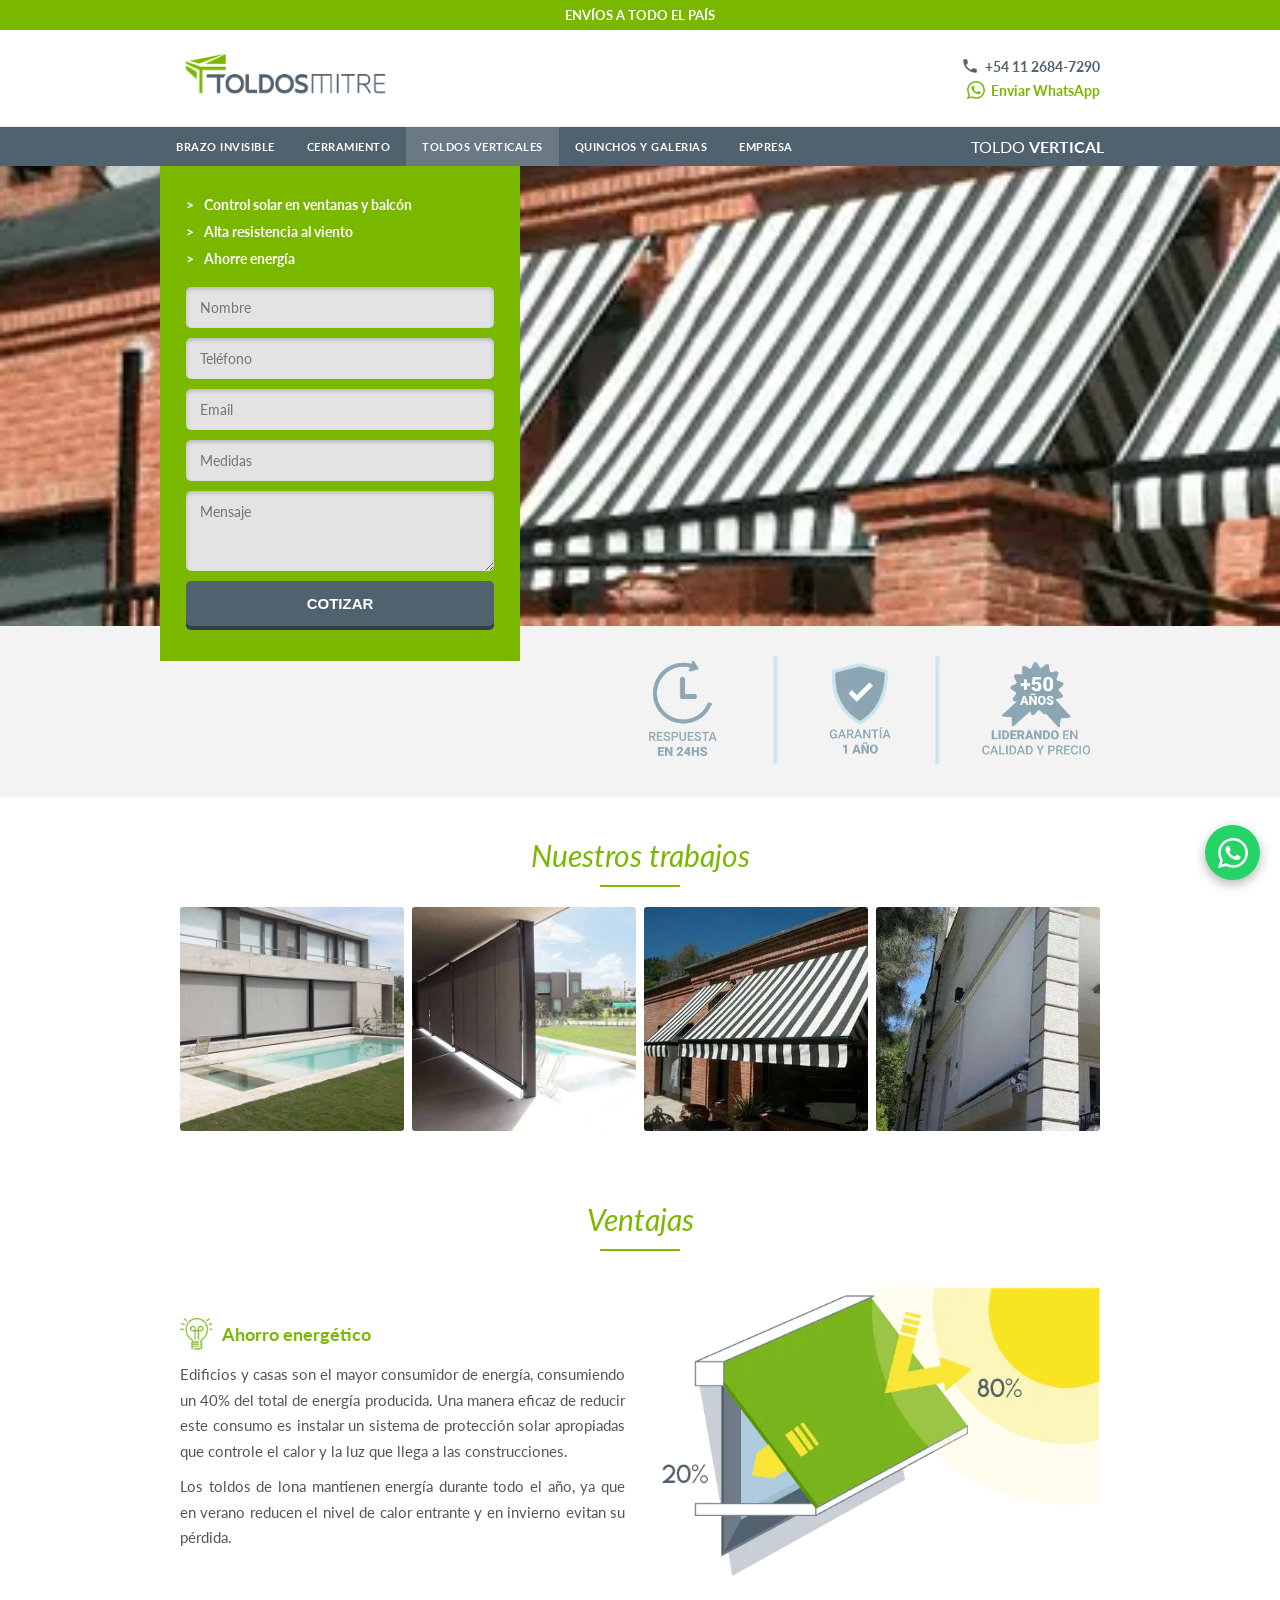
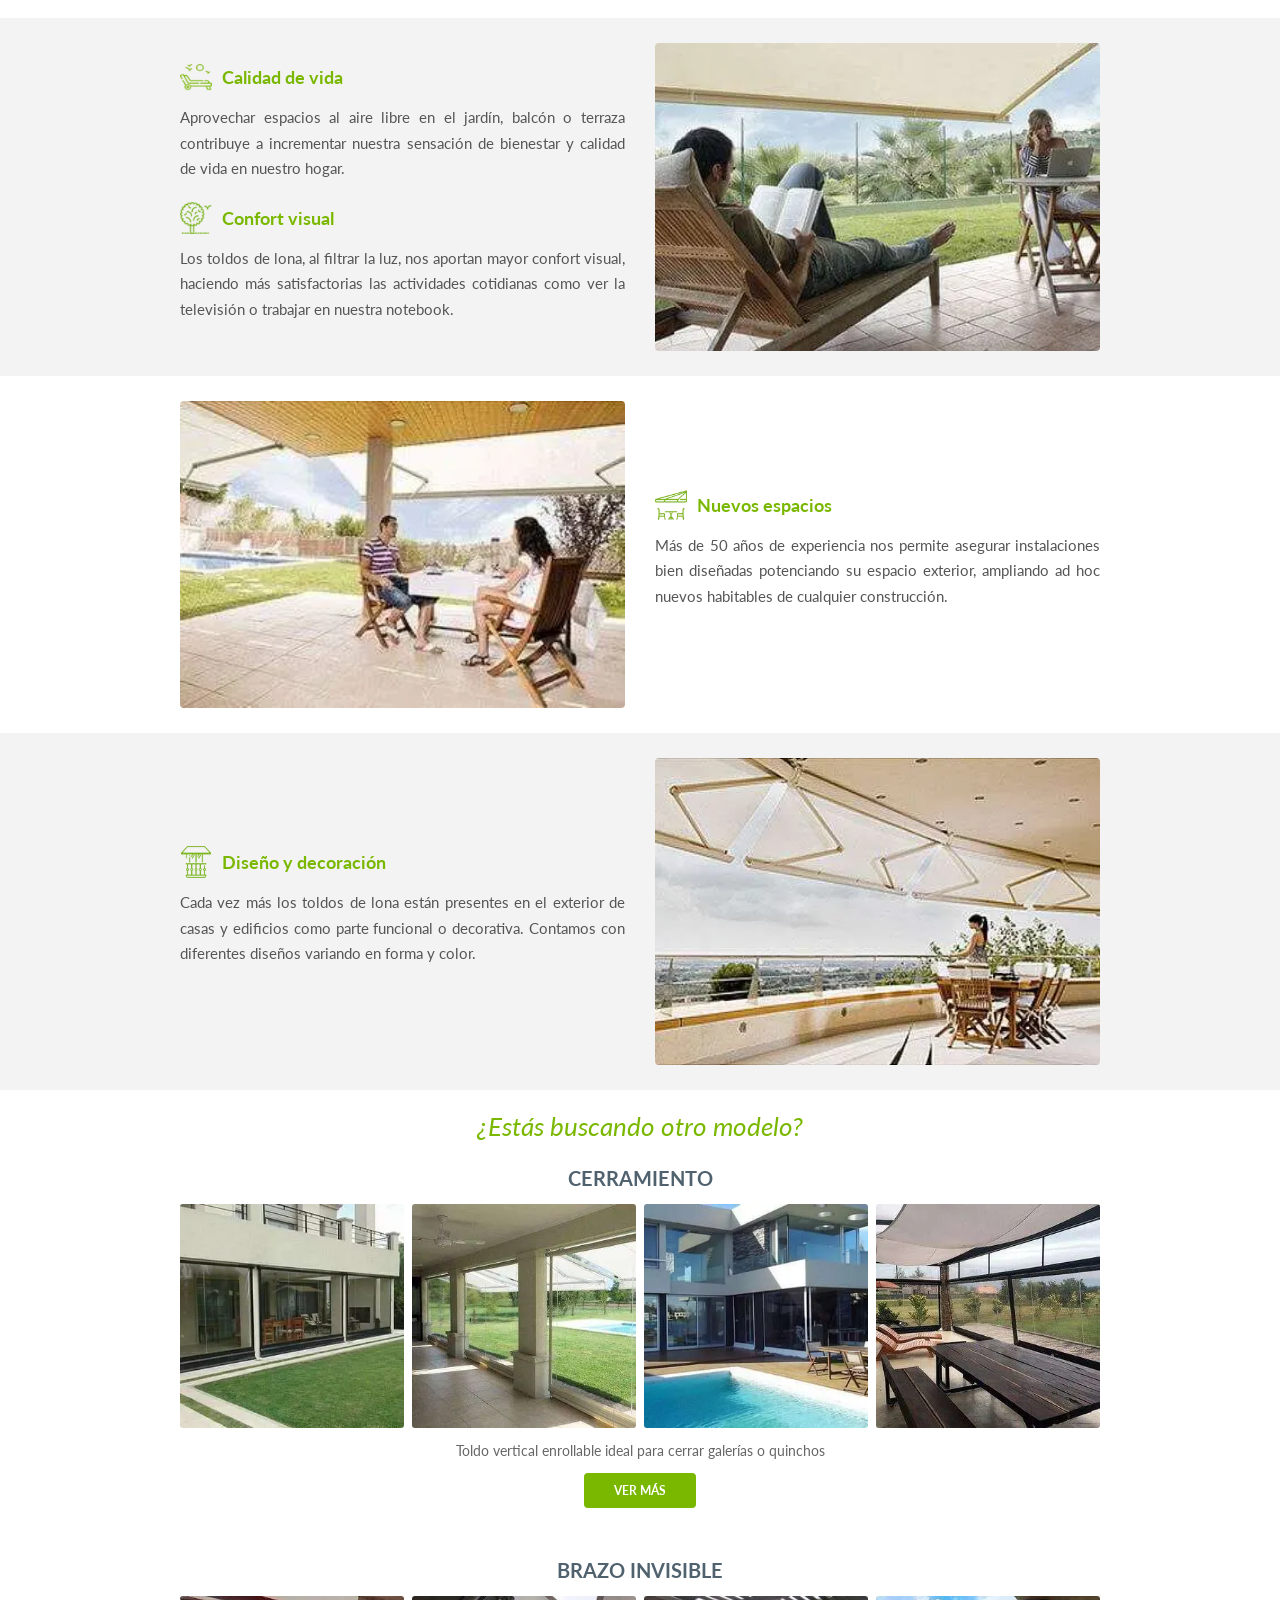
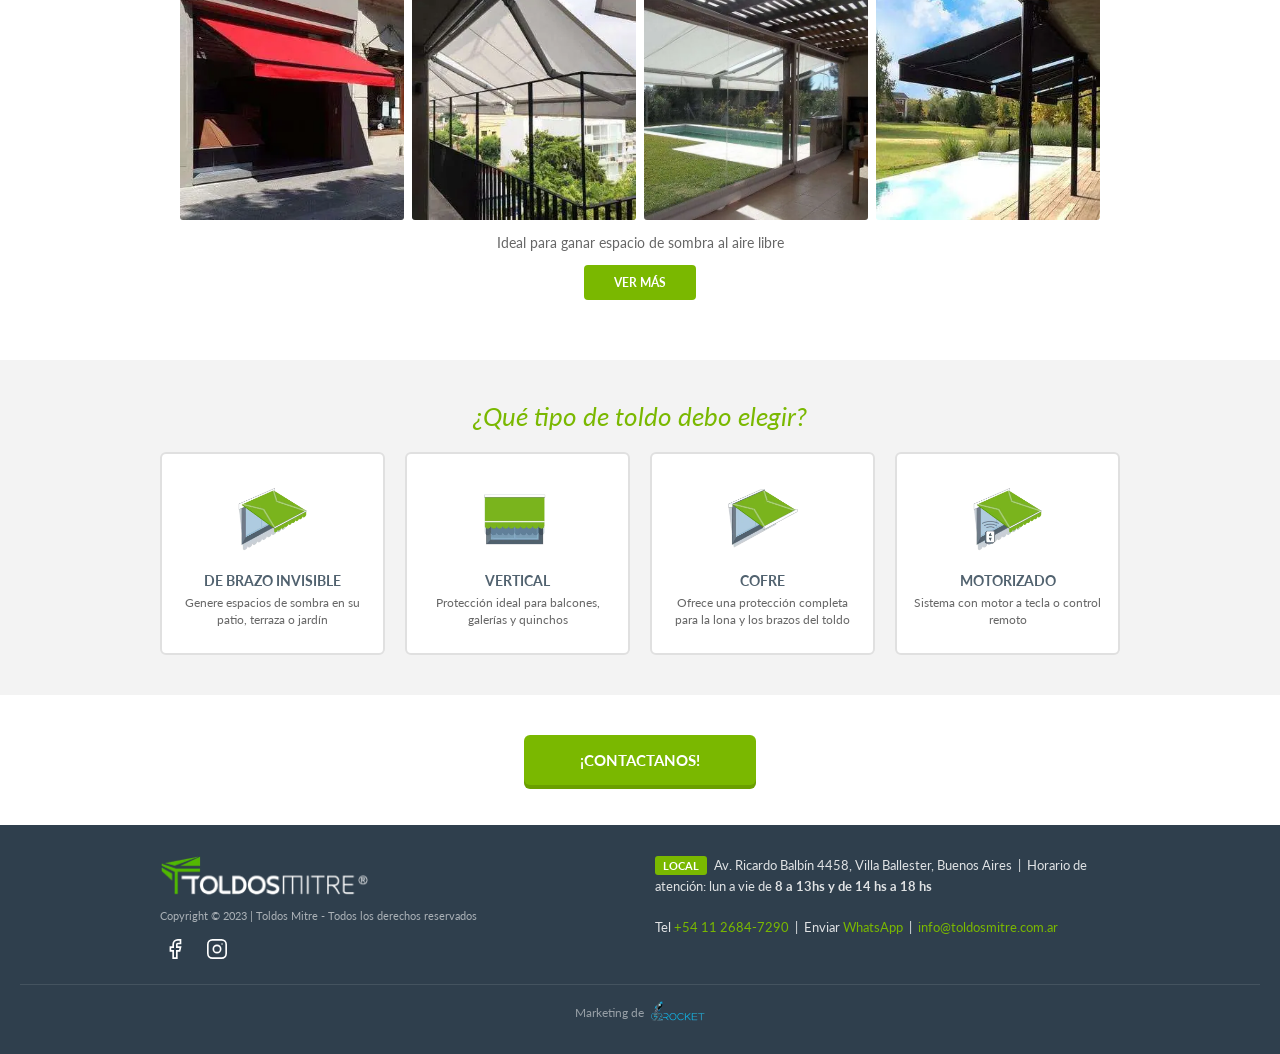
<file: secciones/vertical.html>
<!DOCTYPE html>
<html lang="es" dir="ltr">
<head>
  <meta charset="UTF-8">
  <meta name="viewport" content="width=device-width, initial-scale=1.0">
  <title>Toldo Vertical | Toldos Mitre - Buenos Aires</title>
  <meta name="description" content="Toldos verticales en Buenos Aires. Control solar en ventanas y balcón. Visita a domicilio sin cargo. Garantía 1 año. +50 años de calidad.">
  <meta name="robots" content="index, follow">
  <link rel="canonical" href="https://www.toldosmitre.com.ar/vertical/">
  <link rel="icon" type="image/webp" href="../img/favicon.webp">
  <link rel="preconnect" href="https://fonts.googleapis.com">
  <link rel="preconnect" href="https://fonts.gstatic.com" crossorigin>
  <link href="https://fonts.googleapis.com/css2?family=Lato:ital,wght@0,400;0,700;1,400&display=swap" rel="stylesheet">
  <link rel="stylesheet" href="../styles.css">
  <script type="application/ld+json">{"@context":"https://schema.org","@type":"Product","name":"Toldo Vertical","description":"Toldo vertical para ventanas y balcones.","brand":{"@type":"Brand","name":"Toldos Mitre"}}</script>
  <script>(function(w,d,s,l,i){w[l]=w[l]||[];w[l].push({'gtm.start':new Date().getTime(),event:'gtm.js'});var f=d.getElementsByTagName(s)[0],j=d.createElement(s),dl=l!='dataLayer'?'&l='+l:'';j.async=true;j.src='https://www.googletagmanager.com/gtm.js?id='+i+dl;f.parentNode.insertBefore(j,f);})(window,document,'script','dataLayer','GTM-W2X38TWS');</script>
</head>
<body>
<noscript><iframe src="https://www.googletagmanager.com/ns.html?id=GTM-W2X38TWS" height="0" width="0" style="display:none;visibility:hidden"></iframe></noscript>
<script>!function(f,b,e,v,n,t,s){if(f.fbq)return;n=f.fbq=function(){n.callMethod?n.callMethod.apply(n,arguments):n.queue.push(arguments)};if(!f._fbq)f._fbq=n;n.push=n;n.loaded=!0;n.version='2.0';n.queue=[];t=b.createElement(e);t.async=!0;t.src=v;s=b.getElementsByTagName(e)[0];s.parentNode.insertBefore(t,s)}(window,document,'script','https://connect.facebook.net/en_US/fbevents.js');fbq('init','1451532921586906');fbq('track','PageView');</script>

<!-- TOP BAR -->
<div class="topbar">ENVÍOS A TODO EL PAÍS</div>

<!-- HEADER -->
<header>
  <div class="header-inner">
    <h1 class="logo-heading">
      <a href="../index.html" aria-label="Toldos Mitre - Inicio">
        <img class="logo" src="../img/logo-header-desktop.webp" alt="Toldos Mitre" width="320" height="93" loading="eager">
      </a>
    </h1>
    <div class="header-contact">
      <a href="tel:+541126847290" class="header-tel">
        <svg viewBox="0 0 24 24"><path d="M6.62 10.79c1.44 2.83 3.76 5.14 6.59 6.59l2.2-2.2c.27-.27.67-.36 1.02-.24 1.12.37 2.33.57 3.57.57.55 0 1 .45 1 1V20c0 .55-.45 1-1 1-9.39 0-17-7.61-17-17 0-.55.45-1 1-1h3.5c.55 0 1 .45 1 1 0 1.25.2 2.45.57 3.57.11.35.03.74-.25 1.02l-2.2 2.2z"/></svg>
        +54 11 2684-7290
      </a>
      <a href="https://api.whatsapp.com/send?phone=5491135056554&text=Hola%20Toldos%20Mitre,%20quiero%20consultar%20sobre%20un%20toldo" target="_blank" rel="noopener" class="header-wapp">
        <svg viewBox="0 0 24 24"><path d="M17.472 14.382c-.297-.149-1.758-.867-2.03-.967-.273-.099-.471-.148-.67.15-.197.297-.767.966-.94 1.164-.173.199-.347.223-.644.075-.297-.15-1.255-.463-2.39-1.475-.883-.788-1.48-1.761-1.653-2.059-.173-.297-.018-.458.13-.606.134-.133.298-.347.446-.52.149-.174.198-.298.298-.497.099-.198.05-.371-.025-.52-.075-.149-.669-1.612-.916-2.207-.242-.579-.487-.5-.669-.51-.173-.008-.371-.01-.57-.01-.198 0-.52.074-.792.372-.272.297-1.04 1.016-1.04 2.479 0 1.462 1.065 2.875 1.213 3.074.149.198 2.096 3.2 5.077 4.487.709.306 1.262.489 1.694.625.712.227 1.36.195 1.871.118.571-.085 1.758-.719 2.006-1.413.248-.694.248-1.289.173-1.413-.074-.124-.272-.198-.57-.347m-5.421 7.403h-.004a9.87 9.87 0 01-5.031-1.378l-.361-.214-3.741.982.998-3.648-.235-.374a9.86 9.86 0 01-1.51-5.26c.001-5.45 4.436-9.884 9.888-9.884 2.64 0 5.122 1.03 6.988 2.898a9.825 9.825 0 012.893 6.994c-.003 5.45-4.437 9.884-9.885 9.884m8.413-18.297A11.815 11.815 0 0012.05 0C5.495 0 .16 5.335.157 11.892c0 2.096.547 4.142 1.588 5.945L.057 24l6.305-1.654a11.882 11.882 0 005.683 1.448h.005c6.554 0 11.89-5.335 11.893-11.893a11.821 11.821 0 00-3.48-8.413z"/></svg>
        Enviar WhatsApp
      </a>
    </div>
    <button class="burger" id="burgerBtn" aria-label="Menú" aria-expanded="false">
      <span></span><span></span><span></span>
    </button>
  </div>
</header>

<!-- NAV -->
<nav aria-label="Navegación principal">
  <div class="nav-inner" style="justify-content:space-between; align-items:center;">
    <div style="display:flex;">
      <a href="brazoinvisible.html">BRAZO INVISIBLE</a>
      <a href="cerramiento.html">CERRAMIENTO</a>
      <a href="vertical.html" class="active">TOLDOS VERTICALES</a>
      <a href="cerramiento.html">QUINCHOS Y GALERIAS</a>
      <a href="empresa.html">EMPRESA</a>
    </div>
    <span class="nav-title">TOLDO <strong>VERTICAL</strong></span>
  </div>
</nav>

<!-- MOBILE NAV -->
<div class="mobile-nav" id="mobileNav" role="dialog" aria-modal="true">
  <button class="close-btn" id="closeNav" aria-label="Cerrar menú">✕</button>
  <a href="../index.html">INICIO</a>
  <a href="brazoinvisible.html">BRAZO INVISIBLE</a>
  <a href="cerramiento.html">CERRAMIENTO</a>
  <a href="vertical.html" class="active">TOLDOS VERTICALES</a>
  <a href="cerramiento.html">QUINCHOS Y GALERIAS</a>
  <a href="empresa.html">EMPRESA</a>
  <a href="tel:+541126847290" style="color:var(--green)">+54 11 2684-7290</a>
</div>

<!-- PAGE HERO -->
<div class="page-hero hero-vertical">
  <div class="page-hero-inner">
  <div class="page-hero-left">
    <ul>
      <li>Control solar en ventanas y balcón</li>
      <li>Alta resistencia al viento</li>
      <li>Ahorre energía</li>
    </ul>
    <form class="page-hero-form" action="/contacto.php" method="POST" id="heroForm" data-form-id="vertical">
      <input type="hidden" name="producto" value="TOLDO VERTICAL">
      <input type="hidden" name="device" id="device" value="">
      <input type="hidden" name="utm_source" id="utm_source" value="">
      <input type="hidden" name="utm_medium" id="utm_medium" value="">
      <input type="hidden" name="utm_campaign" id="utm_campaign" value="">
      <input type="text" name="nombre" placeholder="Nombre" required>
      <input type="tel" name="telefono" placeholder="Teléfono" required>
      <input type="email" name="email" placeholder="Email" required>
      <input type="text" name="medidas" placeholder="Medidas">
      <textarea name="mensaje" placeholder="Mensaje"></textarea>
      <button type="submit" class="btn-cotizar">COTIZAR</button>
    </form>
  </div>
</div>
</div>

<!-- BADGES -->
<div class="hero-beneficios">
  <div class="page-hero-badges" style="max-width:960px; margin:0 auto;">
    <div class="page-hero-badge">
      <img src="../img/beneficios-badges.webp" alt="Respuesta en 24hs - Garantía 1 año - +50 años liderando" loading="lazy">
    </div>
  </div>
</div>

<!-- NUESTROS TRABAJOS -->
<div class="section-title">
  <h2>Nuestros trabajos</h2>
  <div class="section-title-divider"></div>
</div>
<div class="trabajos-section">
  <div class="trabajos-grid">
    <img src="../img/trabajos-1.webp" alt="Trabajo vertical 1" loading="lazy">
    <img src="../img/trabajos-2.webp" alt="Trabajo vertical 2" loading="lazy">
    <img src="../img/trabajos-3.webp" alt="Trabajo vertical 3" loading="lazy">
    <img src="../img/trabajos-4.webp" alt="Trabajo vertical 4" loading="lazy">
  </div>
</div>

<!-- VENTAJAS -->
<div class="section-title">
  <h2>Ventajas</h2>
  <div class="section-title-divider"></div>
</div>
<div class="ventajas-section">

  <div class="ventaja-wrap bg-white">
  <div class="ventaja-item">
    <div class="ventaja-text">
      <div class="ventaja-header">
        <img src="../img/icono-ahorro-energetico.webp" alt="Ahorro energético">
        <h3>Ahorro energético</h3>
      </div>
      <p>Edificios y casas son el mayor consumidor de energía, consumiendo un 40% del total de energía producida. Una manera eficaz de reducir este consumo es instalar un sistema de protección solar apropiadas que controle el calor y la luz que llega a las construcciones.</p>
      <p>Los toldos de lona mantienen energía durante todo el año, ya que en verano reducen el nivel de calor entrante y en invierno evitan su pérdida.</p>
    </div>
    <div class="ventaja-img">
      <img class="ventaja-main" src="../img/img-ahorro-energetico.webp" alt="Ahorro energético con toldos">
    </div>
  </div>
  </div>

  <div class="ventaja-wrap">
  <div class="ventaja-item">
    <div class="ventaja-text">
      <div class="ventaja-header">
        <img src="../img/icono-calidad-vida.webp" alt="Calidad de vida">
        <h3>Calidad de vida</h3>
      </div>
      <p>Aprovechar espacios al aire libre en el jardín, balcón o terraza contribuye a incrementar nuestra sensación de bienestar y calidad de vida en nuestro hogar.</p>
      <div class="ventaja-header" style="margin-top:20px;">
        <img src="../img/confort-visual.webp" alt="Confort visual">
        <h3>Confort visual</h3>
      </div>
      <p>Los toldos de lona, al filtrar la luz, nos aportan mayor confort visual, haciendo más satisfactorias las actividades cotidianas como ver la televisión o trabajar en nuestra notebook.</p>
    </div>
    <div class="ventaja-img">
      <img src="../img/img-confort-visual.webp" alt="Confort visual con toldos">
    </div>
  </div>
  </div>

  <div class="ventaja-wrap bg-white">
  <div class="ventaja-item reverse">
    <div class="ventaja-text">
      <div class="ventaja-header">
        <img src="../img/icono-nuevo-espacio.webp" alt="Nuevos espacios">
        <h3>Nuevos espacios</h3>
      </div>
      <p>Más de 50 años de experiencia nos permite asegurar instalaciones bien diseñadas potenciando su espacio exterior, ampliando ad hoc nuevos habitables de cualquier construcción.</p>
    </div>
    <div class="ventaja-img">
      <img src="../img/img-nuevo-espacios.webp" alt="Nuevos espacios con toldos">
    </div>
  </div>
  </div>

  <div class="ventaja-wrap">
  <div class="ventaja-item">
    <div class="ventaja-text">
      <div class="ventaja-header">
        <img src="../img/icono-diseo-deco.webp" alt="Diseño y decoración">
        <h3>Diseño y decoración</h3>
      </div>
      <p>Cada vez más los toldos de lona están presentes en el exterior de casas y edificios como parte funcional o decorativa. Contamos con diferentes diseños variando en forma y color.</p>
    </div>
    <div class="ventaja-img">
      <img src="../img/img-diseno-deco.webp" alt="Diseño y decoración con toldos">
    </div>
  </div>
  </div>

</div>

<!-- ¿BUSCAS OTRO MODELO? -->
<div class="otros-section">
  <div class="otros-title">¿Estás buscando otro modelo?</div>

  <div class="otro-bloque">
    <div class="otro-bloque-title">CERRAMIENTO</div>
    <div class="otro-fotos">
      <img src="../img/galeria-cerramiento-1.webp" alt="Cerramiento 1" loading="lazy">
      <img src="../img/galeria-cerramiento-2.webp" alt="Cerramiento 2" loading="lazy">
      <img src="../img/galeria-cerramiento-3.webp" alt="Cerramiento 3" loading="lazy">
      <img src="../img/galeria-cerramiento-4.webp" alt="Cerramiento 4" loading="lazy">
    </div>
    <p class="otro-desc">Toldo vertical enrollable ideal para cerrar galerías o quinchos</p>
    <div class="otro-btn-wrap"><a href="cerramiento.html" class="btn-verde">VER MÁS</a></div>
  </div>

  <div class="otro-bloque">
    <div class="otro-bloque-title">BRAZO INVISIBLE</div>
    <div class="otro-fotos">
      <img src="../img/galeria-brazo-invisible-1.webp" alt="Brazo invisible 1" loading="lazy">
      <img src="../img/galeria-brazo-invisible-2.webp" alt="Brazo invisible 2" loading="lazy">
      <img src="../img/galeria-brazo-invisible-3.webp" alt="Brazo invisible 3" loading="lazy">
      <img src="../img/galeria-brazo-invisible-4.webp" alt="Brazo invisible 4" loading="lazy">
    </div>
    <p class="otro-desc">Ideal para ganar espacio de sombra al aire libre</p>
    <div class="otro-btn-wrap"><a href="brazoinvisible.html" class="btn-verde">VER MÁS</a></div>
  </div>

</div>

<!-- ¿QUÉ TIPO DE TOLDO? -->
<section class="selector-section">
  <div class="selector-title">¿Qué tipo de toldo debo elegir?</div>
  <div class="selector-grid">
    <a href="brazoinvisible.html" class="selector-card">
      <img class="img-default" src="../img/icono-brazo-invisible.webp" alt="Brazo invisible" loading="lazy">
      <img class="img-hover" src="../img/icono-brazo-invisible-hover.webp" alt="Brazo invisible" loading="lazy">
      <h3>De Brazo Invisible</h3>
      <p>Genere espacios de sombra en su patio, terraza o jardín</p>
    </a>
    <a href="vertical.html" class="selector-card">
      <img class="img-default" src="../img/icono-vertical.webp" alt="Vertical" loading="lazy">
      <img class="img-hover" src="../img/icono-vertical-hover.webp" alt="Vertical" loading="lazy">
      <h3>Vertical</h3>
      <p>Protección ideal para balcones, galerías y quinchos</p>
    </a>
    <a href="brazoinvisible.html" class="selector-card">
      <img class="img-default" src="../img/icono-cofre.webp" alt="Cofre" loading="lazy">
      <img class="img-hover" src="../img/icono-cofre-hover.webp" alt="Cofre" loading="lazy">
      <h3>Cofre</h3>
      <p>Ofrece una protección completa para la lona y los brazos del toldo</p>
    </a>
    <a href="brazoinvisible.html" class="selector-card">
      <img class="img-default" src="../img/icono-motorizado.webp" alt="Motorizado" loading="lazy">
      <img class="img-hover" src="../img/icono-motorizado-hover.webp" alt="Motorizado" loading="lazy">
      <h3>Motorizado</h3>
      <p>Sistema con motor a tecla o control remoto</p>
    </a>
  </div>
</section>

<!-- CTA FINAL -->
<div class="cta-center">
  <a href="#" onclick="document.getElementById('heroForm').scrollIntoView({behavior:'smooth'}); return false;" class="btn-cta">¡CONTACTANOS!</a>
</div>

<!-- FOOTER -->
<footer>
  <div class="footer-inner">
    <div class="footer-left">
      <a href="../index.html">
        <img src="../img/logo-toldos-footer.webp" alt="Toldos Mitre" width="180" height="52" loading="lazy">
      </a>
      <p class="copyright">Copyright &copy; 2023 | Toldos Mitre - Todos los derechos reservados</p>
      <div class="footer-social">
        <a href="https://www.facebook.com/toldosmitre" target="_blank" rel="noopener" aria-label="Facebook" class="facebook">
          <svg viewBox="0 0 24 24"><path d="M18 2h-3a5 5 0 00-5 5v3H7v4h3v8h4v-8h3l1-4h-4V7a1 1 0 011-1h3z"/></svg>
        </a>
        <a href="https://www.instagram.com/toldosmitre/" target="_blank" rel="noopener" aria-label="Instagram" class="instagram">
          <svg viewBox="0 0 24 24"><rect x="2" y="2" width="20" height="20" rx="5"/><circle cx="12" cy="12" r="4"/><circle cx="17.5" cy="6.5" r=".8" class="ig-dot"/></svg>
        </a>
      </div>
    </div>
    <div class="footer-right">
      <span class="footer-local">LOCAL</span> Av. Ricardo Balbín 4458, Villa Ballester, Buenos Aires &nbsp;|&nbsp;
      Horario de atención: lun a vie de <strong>8 a 13hs y de 14 hs a 18 hs</strong><br><br>
      Tel <a href="tel:+541126847290">+54 11 2684-7290</a> &nbsp;|&nbsp;
      Enviar <a href="https://api.whatsapp.com/send?phone=5491135056554&text=Hola%20Toldos%20Mitre" target="_blank" rel="noopener">WhatsApp</a> &nbsp;|&nbsp;
      <a href="mailto:info@toldosmitre.com.ar">info@toldosmitre.com.ar</a>
    </div>
  </div>
  <div class="footer-credit">
    <span>Marketing de</span>
    <a href="https://www.g2rocket.com/" target="_blank" rel="noopener">
      <img src="../img/logo-g2.webp" alt="G2Rocket" loading="lazy" height="26">
    </a>
  </div>
</footer>

<a href="https://api.whatsapp.com/send?phone=5491135056554&text=Hola%20Toldos%20Mitre" target="_blank" rel="noopener" class="wapp-float" aria-label="WhatsApp">
  <svg viewBox="0 0 24 24"><path d="M17.472 14.382c-.297-.149-1.758-.867-2.03-.967-.273-.099-.471-.148-.67.15-.197.297-.767.966-.94 1.164-.173.199-.347.223-.644.075-.297-.15-1.255-.463-2.39-1.475-.883-.788-1.48-1.761-1.653-2.059-.173-.297-.018-.458.13-.606.134-.133.298-.347.446-.52.149-.174.198-.298.298-.497.099-.198.05-.371-.025-.52-.075-.149-.669-1.612-.916-2.207-.242-.579-.487-.5-.669-.51-.173-.008-.371-.01-.57-.01-.198 0-.52.074-.792.372-.272.297-1.04 1.016-1.04 2.479 0 1.462 1.065 2.875 1.213 3.074.149.198 2.096 3.2 5.077 4.487.709.306 1.262.489 1.694.625.712.227 1.36.195 1.871.118.571-.085 1.758-.719 2.006-1.413.248-.694.248-1.289.173-1.413-.074-.124-.272-.198-.57-.347m-5.421 7.403h-.004a9.87 9.87 0 01-5.031-1.378l-.361-.214-3.741.982.998-3.648-.235-.374a9.86 9.86 0 01-1.51-5.26c.001-5.45 4.436-9.884 9.888-9.884 2.64 0 5.122 1.03 6.988 2.898a9.825 9.825 0 012.893 6.994c-.003 5.45-4.437 9.884-9.885 9.884m8.413-18.297A11.815 11.815 0 0012.05 0C5.495 0 .16 5.335.157 11.892c0 2.096.547 4.142 1.588 5.945L.057 24l6.305-1.654a11.882 11.882 0 005.683 1.448h.005c6.554 0 11.89-5.335 11.893-11.893a11.821 11.821 0 00-3.48-8.413z"/></svg>
</a>

<script>
  const b=document.getElementById('burgerBtn'),n=document.getElementById('mobileNav'),c=document.getElementById('closeNav');
  b.addEventListener('click',()=>{n.classList.add('open');b.setAttribute('aria-expanded','true');document.body.style.overflow='hidden'});
  c.addEventListener('click',()=>{n.classList.remove('open');b.setAttribute('aria-expanded','false');document.body.style.overflow=''});
  n.querySelectorAll('a').forEach(a=>a.addEventListener('click',()=>{n.classList.remove('open');document.body.style.overflow=''}));
  document.getElementById('heroForm').addEventListener('submit',function(){
    if(window.dataLayer)window.dataLayer.push({event:'form_submit',form_id:'vertical'});
    if(window.fbq)fbq('track','Lead');
  });
  document.querySelectorAll('a[href*="whatsapp"]').forEach(el=>el.addEventListener('click',()=>{
    if(window.dataLayer)window.dataLayer.push({event:'whatsapp_click'});
    if(window.fbq)fbq('track','Contact');
  }));
  var d=document.getElementById('device');if(d)d.value=window.innerWidth>600?'desktop':'mobile';
  function q(n){var m=new RegExp('[?&]'+n+'=([^&#]*)').exec(location.search);return m?decodeURIComponent(m[1].replace(/\+/g,' ')):''}
  ['utm_source','utm_medium','utm_campaign'].forEach(function(k){var el=document.getElementById(k);if(el)el.value=q(k)});
</script>
</body>
</html>
</file>
<file: styles.css>
/* ===========================
   RESET
   =========================== */
*,
*::before,
*::after {
  box-sizing: border-box;
  margin: 0;
  padding: 0;
}

html {
  scroll-behavior: smooth;
}

body {
  font-family: 'Lato', sans-serif;
  color: #333;
  background: #fff;
  overflow-x: hidden;
}

img {
  max-width: 100%;
  height: auto;
  display: block;
}

a {
  text-decoration: none;
  color: inherit;
}

ul {
  list-style: none;
}

/* ===========================
   VARIABLES
   =========================== */
:root {
  --green: #7ab800;
  --green-dark: #6a9f00;
  --navy: #51626f;
  --navy-dark: #2f3f4d;
  --gray-bg: #f3f3f3;
  --gray-line: #dcdcdc;
}

/* ===========================
   TOP BAR
   =========================== */
.topbar {
  background: var(--green);
  color: #fff;
  text-align: center;
  font-size: 13px;
  font-weight: 700;
  padding: 7px;
  text-transform: uppercase;
}

/* ===========================
   HEADER
   =========================== */
header {
  background: #fff;
  border-bottom: 1px solid #eee;
}

.header-inner {
  max-width: 960px;
  margin: 0 auto;
  padding: 18px 20px;
  display: flex;
  justify-content: space-between;
  align-items: center;
}

.logo-heading {
  margin: 0;
  line-height: 0;
}

.logo-heading img {
  height: 60px;
  width: auto;
}

.header-contact {
  display: flex;
  flex-direction: column;
  align-items: flex-end;
  gap: 6px;
}

.header-tel,
.header-wapp {
  display: flex;
  align-items: center;
  gap: 6px;
  font-weight: 700;
  font-size: 14px;
}

.header-tel {
  color: var(--navy);
}

.header-tel svg {
  width: 18px;
  height: 18px;
  fill: var(--navy);
}

.header-wapp {
  color: var(--green);
}

.header-wapp svg {
  width: 18px;
  height: 18px;
  fill: var(--green);
}

/* ===========================
   BURGER (mobile)
   =========================== */
.burger {
  display: none;
  background: none;
  border: none;
  cursor: pointer;
  flex-direction: column;
  gap: 5px;
  padding: 4px;
}

.burger span {
  display: block;
  width: 26px;
  height: 3px;
  background: var(--navy);
  border-radius: 2px;
  transition: .3s;
}

/* ===========================
   NAV
   =========================== */
nav {
  background: var(--navy);
}

.nav-inner {
  max-width: 960px;
  margin: 0 auto;
  display: flex;
  justify-content: center;
  align-items: center;
}

nav a {
  color: #fff;
  font-size: 11px;
  font-weight: 700;
  padding: 13px 16px;
  text-transform: uppercase;
  transition: background .2s;
  letter-spacing: .5px;
}

nav a:hover {
  background: rgba(255, 255, 255, .12);
}

nav a.active {
  background: rgba(255, 255, 255, .15);
}

.nav-title {
  color: #fff;
  font-weight: 400;
  font-size: 16px;
  padding-right: 16px;
  white-space: nowrap;
}

.nav-title strong {
  font-weight: 700;
}

/* ===========================
   MOBILE NAV
   =========================== */
.mobile-nav {
  position: fixed;
  top: 0;
  left: -100%;
  width: 280px;
  height: 100vh;
  background: var(--navy-dark);
  z-index: 9999;
  display: flex;
  flex-direction: column;
  padding: 60px 24px 24px;
  gap: 0;
  transition: left .3s ease;
  overflow-y: auto;
}

.mobile-nav.open {
  left: 0;
}

.mobile-nav a {
  color: #fff;
  font-size: 15px;
  font-weight: 700;
  padding: 14px 0;
  border-bottom: 1px solid rgba(255, 255, 255, .1);
  text-transform: uppercase;
}

.mobile-nav a.active {
  color: var(--green);
}

.close-btn {
  position: absolute;
  top: 16px;
  right: 16px;
  background: none;
  border: none;
  color: #fff;
  font-size: 24px;
  cursor: pointer;
  padding: 4px 8px;
}

/* ===========================
   HERO (homepage)
   =========================== */
.hero {
  position: relative;
  width: 100%;
  height: 420px;
  background: url('img/hero-index.webp') center/cover no-repeat;
  display: flex;
  align-items: center;
  justify-content: center;
}

.hero-btn {
  display: inline-block;
  background: var(--green);
  color: #fff;
  padding: 16px 50px;
  font-size: 16px;
  font-weight: 700;
  border-radius: 6px;
  text-transform: uppercase;
  box-shadow: 0 4px 0 var(--green-dark);
  transition: background .2s;
}

.hero-btn:hover {
  background: var(--green-dark);
}

/* ===========================
   SECTION TITLE
   =========================== */
.section-title {
  text-align: center;
  padding: 40px 20px 10px;
}

.section-title h2 {
  color: var(--green);
  font-size: 30px;
  font-weight: 400;
  font-family: 'Lato', sans-serif;
  font-style: italic;
}

.section-title-divider {
  width: 80px;
  height: 2px;
  background: var(--green);
  margin: 12px auto 0;
}

/* ===========================
   PRODUCTOS (homepage)
   =========================== */
.productos-section {
  max-width: 960px;
  margin: 0 auto;
  padding: 20px 20px 40px;
}

.productos-grid {
  display: grid;
  grid-template-columns: repeat(3, 1fr);
  gap: 30px;
}

.producto-col {
  text-align: center;
  display: flex;
  flex-direction: column;
  align-items: center;
}

.producto-col img {
  width: 100%;
  aspect-ratio: 1 / 1;
  object-fit: cover;
  border-radius: 4px;
  margin-bottom: 16px;
}

.producto-col h3 {
  color: var(--navy);
  font-size: 16px;
  font-weight: 700;
  margin-bottom: 8px;
  text-transform: uppercase;
}

.producto-col p {
  color: #666;
  font-size: 13px;
  line-height: 1.5;
  margin-bottom: 16px;
  flex-grow: 1;
}

.btn-verde {
  display: inline-block;
  background: var(--green);
  color: #fff;
  padding: 10px 30px;
  font-size: 12px;
  font-weight: 700;
  border-radius: 4px;
  text-transform: uppercase;
  transition: background .2s;
}

.btn-verde:hover {
  background: var(--green-dark);
}

/* ===========================
   CONTACTO (homepage)
   =========================== */
.contacto-section {
  background: var(--gray-bg);
  padding: 30px 20px 40px;
}

.contacto-inner {
  max-width: 960px;
  margin: 0 auto;
  display: grid;
  grid-template-columns: 1fr 1fr;
  gap: 40px;
  align-items: start;
}

.contacto-features {
  display: flex;
  flex-direction: column;
  gap: 20px;
}

.feature-item {
  display: flex;
  gap: 14px;
  align-items: flex-start;
}

.feature-item svg {
  width: 32px;
  min-width: 32px;
  height: 32px;
  fill: var(--green);
  margin-top: 2px;
}

.feature-text h4 {
  color: var(--green);
  font-size: 15px;
  font-weight: 700;
  margin-bottom: 4px;
}

.feature-text p {
  color: #555;
  font-size: 13px;
  line-height: 1.6;
}

/* Beneficios badges */
.beneficios-row {
  margin-top: 10px;
}

.beneficio-badge img {
  max-width: 100%;
}

/* Form box */
.contacto-form-box {
  background: var(--green);
  padding: 30px 28px;
  border-radius: 6px;
}

.contacto-form-box h3 {
  color: #fff;
  font-size: 22px;
  font-weight: 700;
  text-align: center;
  margin-bottom: 20px;
  line-height: 1.3;
}

.form-field {
  margin-bottom: 12px;
}

.form-field input,
.form-field textarea {
  width: 100%;
  padding: 12px 14px;
  border: none;
  border-radius: 5px;
  font-size: 14px;
  font-family: 'Lato', sans-serif;
  background: #e3e3e3;
  box-shadow: inset 0 2px 4px rgba(0, 0, 0, .2);
}

.form-field textarea {
  height: 80px;
  resize: vertical;
}

.btn-enviar {
  width: 100%;
  padding: 14px;
  background: var(--navy);
  color: #fff;
  font-size: 15px;
  font-weight: 700;
  border: none;
  border-radius: 5px;
  cursor: pointer;
  box-shadow: 0 4px 0 var(--navy-dark);
  transition: background .2s;
  text-transform: uppercase;
}

.btn-enviar:hover {
  background: var(--navy-dark);
}

/* ===========================
   TESTIMONIOS
   =========================== */
.testimonios-section {
  max-width: 960px;
  margin: 0 auto;
  padding: 20px 20px 40px;
}

.testimonios-grid {
  display: grid;
  grid-template-columns: repeat(3, 1fr);
  gap: 24px;
}

.testimonio-card {
  background: #fff;
  border: 1px solid #e0e0e0;
  border-radius: 4px;
  padding: 24px 20px;
  position: relative;
  font-size: 13px;
  line-height: 1.6;
  color: #555;
}

.quote-open,
.quote-close {
  font-size: 40px;
  color: var(--green);
  font-weight: 700;
  line-height: 0.6;
  font-family: Georgia, serif;
}

.quote-open {
  display: block;
  margin-bottom: 8px;
}

.quote-close {
  display: block;
  text-align: right;
  margin-top: 8px;
}

.testimonio-autor {
  margin-top: 12px;
  font-weight: 700;
  font-size: 13px;
  color: var(--navy);
}

/* ===========================
   CTA CENTER
   =========================== */
.cta-center {
  text-align: center;
  padding: 40px 20px;
}

.btn-cta {
  display: inline-block;
  background: var(--green);
  color: #fff;
  padding: 16px 56px;
  font-size: 15px;
  font-weight: 700;
  border-radius: 6px;
  text-transform: uppercase;
  box-shadow: 0 4px 0 var(--green-dark);
  transition: background .2s;
}

.btn-cta:hover {
  background: var(--green-dark);
}

/* ===========================
   SELECTOR (que tipo de toldo)
   =========================== */
.selector-section {
  background: var(--gray-bg);
  padding: 10px 20px 40px;
}

.selector-title {
  text-align: center;
  font-size: 26px;
  font-weight: 400;
  font-style: italic;
  color: var(--green);
  padding: 30px 20px 20px;
}

.selector-grid {
  max-width: 960px;
  margin: 0 auto;
  display: grid;
  grid-template-columns: repeat(4, 1fr);
  gap: 20px;
}

.selector-card {
  background: #fff;
  border: 2px solid #e0e0e0;
  border-radius: 6px;
  padding: 24px 16px;
  text-align: center;
  transition: border-color .2s, box-shadow .2s;
}

.selector-card:hover {
  border-color: var(--green);
  box-shadow: 0 4px 12px rgba(0, 0, 0, .1);
}

.selector-card img {
  width: 80px;
  height: 80px;
  object-fit: contain;
  margin: 0 auto 14px;
}

.selector-card .img-default {
  display: block;
}

.selector-card .img-hover {
  display: none;
}

.selector-card:hover .img-default {
  display: none;
}

.selector-card:hover .img-hover {
  display: block;
  margin: 0 auto 14px;
}

.selector-card h3 {
  font-size: 14px;
  font-weight: 700;
  color: var(--navy);
  margin-bottom: 6px;
  text-transform: uppercase;
}

.selector-card p {
  font-size: 12px;
  color: #666;
  line-height: 1.4;
}

/* ===========================
   FOOTER
   =========================== */
footer {
  background: var(--navy-dark);
  color: #fff;
  padding: 30px 20px;
}

.footer-inner {
  max-width: 960px;
  margin: 0 auto;
  display: grid;
  grid-template-columns: 1fr 1fr;
  gap: 30px;
  align-items: start;
}

.footer-left {
  display: flex;
  flex-direction: column;
  gap: 12px;
}

.footer-left img {
  height: 42px;
  width: auto;
}

.copyright {
  font-size: 11px;
  color: rgba(255, 255, 255, .6);
}

.footer-social {
  display: flex;
  gap: 12px;
  align-items: center;
}

.footer-social a {
  display: flex;
  align-items: center;
  justify-content: center;
  width: 30px;
  height: 30px;
}

.footer-social a svg {
  width: 22px;
  height: 22px;
  fill: #fff;
}

.footer-social a.facebook svg {
  fill: none;
  stroke: #fff;
  stroke-width: 1.8;
}

.footer-social a.instagram svg {
  fill: none;
  stroke: #fff;
  stroke-width: 1.8;
}

.footer-social a.instagram svg .ig-dot {
  fill: #fff;
  stroke: none;
}

.footer-right {
  font-size: 13px;
  line-height: 1.6;
  color: rgba(255, 255, 255, .85);
}

.footer-right a {
  color: var(--green);
}

.footer-local {
  background: var(--green);
  color: #fff;
  font-weight: 700;
  font-size: 11px;
  padding: 3px 8px;
  border-radius: 3px;
  text-transform: uppercase;
  margin-right: 4px;
}

.footer-credit {
  text-align: center;
  margin-top: 20px;
  padding-top: 16px;
  border-top: 1px solid rgba(255, 255, 255, .1);
  font-size: 12px;
  color: rgba(255, 255, 255, .5);
  display: flex;
  align-items: center;
  justify-content: center;
  gap: 6px;
}

.footer-credit img {
  height: 20px;
  display: inline-block;
}

/* ===========================
   WHATSAPP FLOAT
   =========================== */
.wapp-float {
  position: fixed;
  bottom: 20px;
  right: 20px;
  background: #25D366;
  width: 55px;
  height: 55px;
  border-radius: 50%;
  display: flex;
  align-items: center;
  justify-content: center;
  box-shadow: 0 4px 12px rgba(0, 0, 0, .3);
  z-index: 999;
  transition: transform .2s;
}

.wapp-float:hover {
  transform: scale(1.1);
}

.wapp-float svg {
  width: 30px;
  height: 30px;
  fill: #fff;
}

/* ===========================
   PAGE HERO (product pages)
   =========================== */
.page-hero {
  position: relative;
  width: 100%;
  min-height: 460px;
  background-size: cover;
  background-position: center;
  margin-bottom: 0;
}

.page-hero-inner {
  max-width: 960px;
  margin: 0 auto;
  position: relative;
  min-height: 460px;
}

.page-hero-title {
  position: absolute;
  top: 20px;
  right: 20px;
  color: #fff;
  font-size: 28px;
  font-weight: 700;
  text-shadow: 0 2px 8px rgba(0, 0, 0, .5);
  text-transform: uppercase;
  z-index: 5;
}

/* Green panel */
.page-hero-left {
  position: absolute;
  top: 0;
  left: 0;
  width: 360px;
  background: var(--green);
  padding: 30px 26px 35px;
  z-index: 10;
}

.page-hero-left ul {
  margin-bottom: 20px;
}

.page-hero-left li {
  color: #fff;
  font-size: 14px;
  font-weight: 700;
  margin-bottom: 10px;
  padding-left: 18px;
  position: relative;
}

.page-hero-left li::before {
  content: '>';
  position: absolute;
  left: 0;
  font-weight: 700;
}

/* Hero form */
.page-hero-form {
  display: flex;
  flex-direction: column;
  gap: 10px;
}

.page-hero-form input,
.page-hero-form textarea {
  background: #e3e3e3;
  border: none;
  border-radius: 5px;
  padding: 12px 14px;
  font-size: 14px;
  font-family: 'Lato', sans-serif;
  box-shadow: inset 0 2px 4px rgba(0, 0, 0, .2);
}

.page-hero-form textarea {
  height: 80px;
  resize: vertical;
}

.btn-cotizar {
  background: var(--navy);
  color: #fff;
  padding: 14px;
  font-size: 15px;
  font-weight: 700;
  border: none;
  border-radius: 5px;
  cursor: pointer;
  box-shadow: 0 4px 0 var(--navy-dark);
  text-transform: uppercase;
  transition: background .2s;
}

.btn-cotizar:hover {
  background: var(--navy-dark);
}

/* Hero background images */
.hero-brazoinvisible {
  background-image: url('img/hero-brazo-invisible.webp');
}

.hero-cerramiento {
  background-image: url('img/hero-cerramiento.webp');
}

.hero-vertical {
  background-image: url('img/hero-toldo-vertical.webp');
}

/* Badges */
.hero-beneficios {
  background: var(--gray-bg);
  padding: 18px 20px;
}

.page-hero-badges {
  max-width: 960px;
  margin: 0 auto;
  text-align: right;
}

.page-hero-badge img {
  max-width: 520px;
  width: 100%;
  display: inline-block;
}

/* ===========================
   TRABAJOS GRID
   =========================== */
.trabajos-section {
  max-width: 960px;
  margin: 0 auto;
  padding: 10px 20px 30px;
}

.trabajos-grid {
  display: grid;
  grid-template-columns: repeat(4, 1fr);
  gap: 8px;
}

.trabajos-grid img {
  width: 100%;
  aspect-ratio: 1 / 1;
  object-fit: cover;
  border-radius: 3px;
}

/* ===========================
   VENTAJAS
   =========================== */
.ventajas-section {
  padding: 0 0 0;
}

.ventaja-item {
  display: grid;
  grid-template-columns: 1fr 1fr;
  gap: 30px;
  align-items: center;
  max-width: 960px;
  margin: 0 auto;
  padding: 25px 20px;
}

.ventaja-item .ventaja-text:only-child {
  grid-column: 1 / -1;
}

.ventaja-wrap {
  padding: 0;
  background: var(--gray-bg);
}

.ventaja-wrap.bg-white {
  background: #fff;
}

.ventaja-item.reverse {
  direction: rtl;
}

.ventaja-item.reverse > * {
  direction: ltr;
}

.ventaja-header {
  display: flex;
  align-items: center;
  gap: 10px;
  margin-bottom: 12px;
}

.ventaja-header svg {
  width: 28px;
  min-width: 28px;
  height: 28px;
  fill: var(--green);
}

.ventaja-header img {
  width: 32px;
  height: 32px;
  object-fit: contain;
}

.ventaja-header h3 {
  color: var(--green);
  font-size: 18px;
  font-weight: 700;
}

.ventaja-text p {
  font-size: 15px;
  line-height: 1.7;
  color: #555;
  margin-bottom: 10px;
  text-align: justify;
}

.ventaja-img img {
  width: 100%;
  border-radius: 4px;
}

.ventaja-badge-wrap {
  position: relative;
}

.badge-pct {
  position: absolute;
  bottom: 10px;
  right: 10px;
  background: var(--green);
  color: #fff;
  border-radius: 50%;
  width: 70px;
  height: 70px;
  display: flex;
  flex-direction: column;
  align-items: center;
  justify-content: center;
  font-size: 22px;
  font-weight: 700;
  line-height: 1;
}

.badge-pct span {
  font-size: 10px;
  font-weight: 400;
}

/* ===========================
   OTROS MODELOS
   =========================== */
.otros-section {
  max-width: 960px;
  margin: 0 auto;
  padding: 20px 20px 10px;
}

.otros-title {
  text-align: center;
  font-size: 26px;
  font-weight: 400;
  font-style: italic;
  color: var(--green);
  margin-bottom: 24px;
}

.otro-bloque {
  margin-bottom: 50px;
  text-align: center;
}

.otro-bloque-title {
  color: var(--navy);
  font-size: 20px;
  font-weight: 700;
  text-transform: uppercase;
  margin-bottom: 14px;
}

.otro-fotos {
  display: grid;
  grid-template-columns: repeat(4, 1fr);
  gap: 8px;
  margin-bottom: 14px;
}

.otro-fotos img {
  width: 100%;
  aspect-ratio: 1 / 1;
  object-fit: cover;
  border-radius: 3px;
}

.otro-desc {
  font-size: 14px;
  color: #666;
  margin-bottom: 14px;
  text-align: center;
}

.otro-btn-wrap {
  text-align: center;
}

/* ===========================
   EMPRESA
   =========================== */
.empresa-section {
  max-width: 960px;
  margin: 0 auto;
  padding: 30px 20px 50px;
}

.empresa-inner {
  display: grid;
  grid-template-columns: 380px 1fr;
  gap: 40px;
  align-items: start;
}

.empresa-inner img {
  width: 100%;
  border-radius: 4px;
}

.empresa-text p {
  font-size: 14px;
  line-height: 1.8;
  color: #555;
  margin-bottom: 16px;
  text-align: justify;
}

/* ===========================
   RESPONSIVE
   =========================== */
@media (max-width: 900px) {
  /* Header */
  .header-contact {
    display: none;
  }

  .burger {
    display: flex;
  }

  /* Nav */
  nav {
    display: none;
  }

  /* Hero homepage */
  .hero {
    height: 280px;
  }

  /* Products */
  .productos-grid {
    grid-template-columns: 1fr;
    gap: 30px;
    max-width: 400px;
    margin: 0 auto;
  }

  /* Contact */
  .contacto-inner {
    grid-template-columns: 1fr;
  }

  /* Testimonials */
  .testimonios-grid {
    grid-template-columns: 1fr;
    gap: 16px;
  }

  /* Selector */
  .selector-grid {
    grid-template-columns: repeat(2, 1fr);
  }

  /* Footer */
  .footer-inner {
    grid-template-columns: 1fr;
    text-align: center;
  }

  .footer-left {
    align-items: center;
  }

  .footer-social {
    justify-content: center;
  }

  .footer-right {
    text-align: center;
  }

  /* Page hero */
  .page-hero {
    min-height: auto;
  }

  .page-hero-inner {
    min-height: auto;
  }

  .page-hero-left {
    position: static;
    width: 100%;
  }

  .page-hero-title {
    position: static;
    display: block;
    text-align: center;
    padding: 20px;
    background: rgba(0, 0, 0, .4);
    text-shadow: none;
  }

  /* Trabajos */
  .trabajos-grid {
    grid-template-columns: repeat(2, 1fr);
  }

  /* Ventajas */
  .ventaja-item {
    grid-template-columns: 1fr;
  }

  .ventaja-item.reverse {
    direction: ltr;
  }

  /* Otros */
  .otro-fotos {
    grid-template-columns: repeat(2, 1fr);
  }

  /* Empresa */
  .empresa-inner {
    grid-template-columns: 1fr;
  }
}

@media (max-width: 480px) {
  .selector-grid {
    grid-template-columns: 1fr 1fr;
    gap: 12px;
  }

  .hero {
    height: 220px;
  }

  .section-title h2 {
    font-size: 24px;
  }
}
</file>
